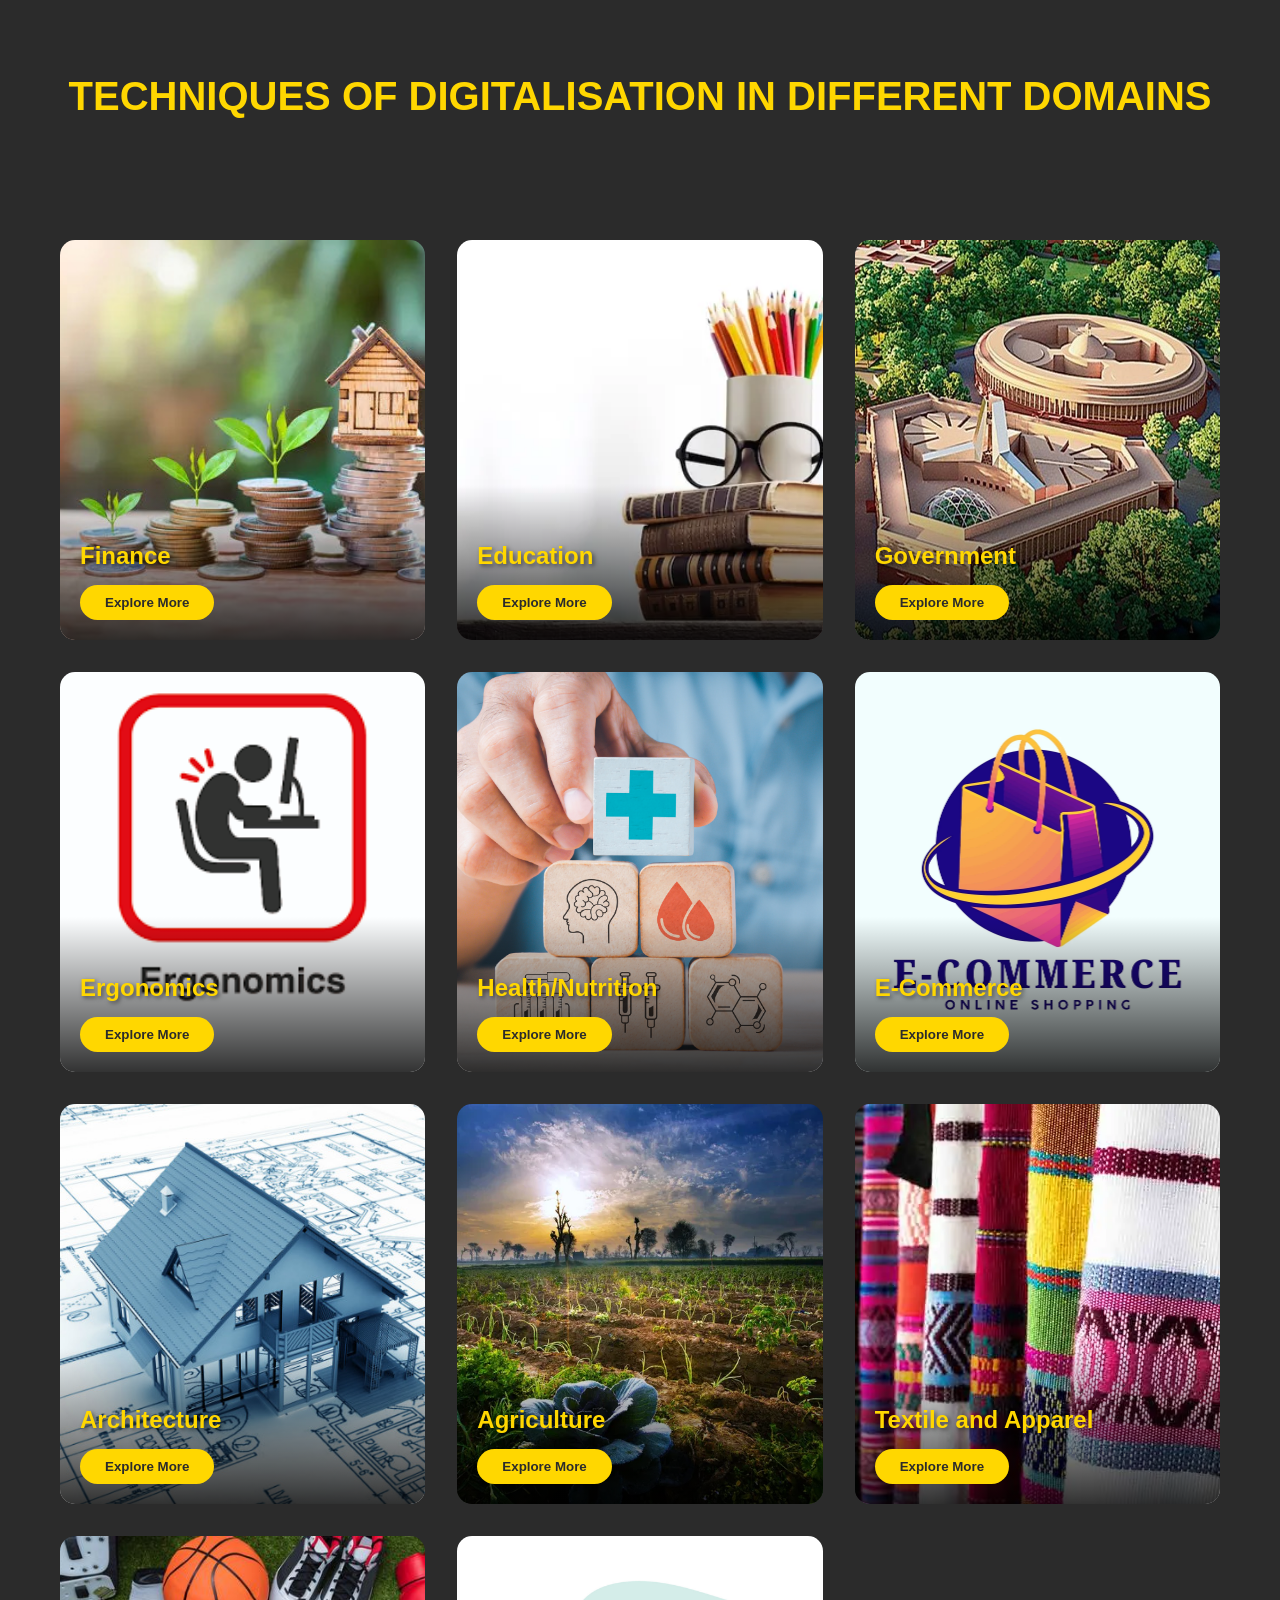
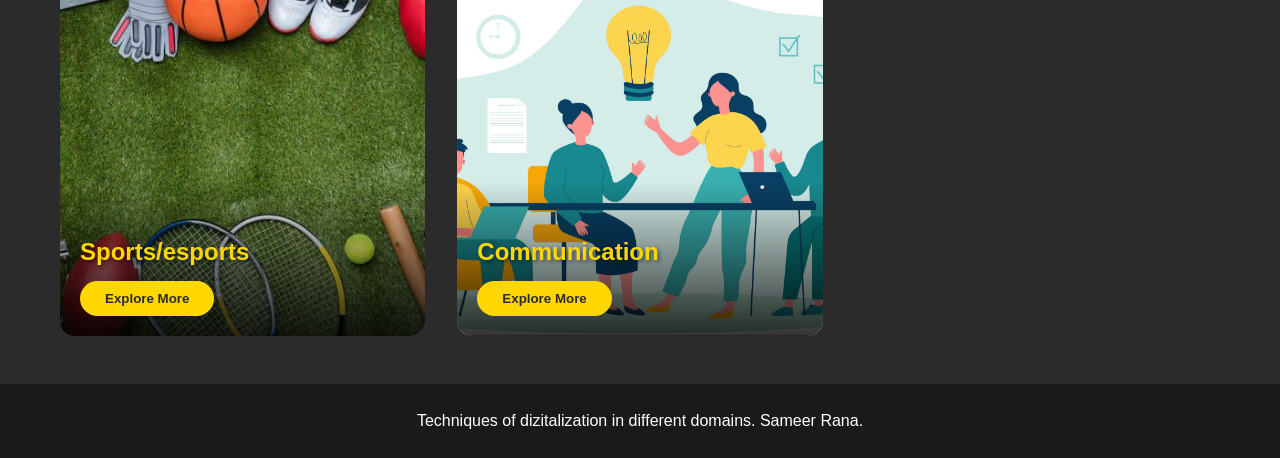
<file: index.html>
<!DOCTYPE html>
<html lang="en">
<head>
    <meta charset="UTF-8">
    <meta name="viewport" content="width=device-width, initial-scale=1.0">
    <title>Digitalization Techniques</title>
    <style>
        :root {
            --charcoal: #2B2B2B;
            --yellow: #FFD700;
            --dark-yellow: #CCB000;
        }

        * {
            margin: 0;
            padding: 0;
            box-sizing: border-box;
            font-family: 'Arial', sans-serif;
        }

        body {
            background-color: var(--charcoal);
            color: white;
            line-height: 1.6;
        }

        .header {
            text-align: center;
            padding: 4rem 2rem;
            background: linear-gradient(rgba(43, 43, 43, 0.9), rgba(43, 43, 43, 0.9));
        }

        .header h1 {
            font-size: 2.5rem;
            color: var(--yellow);
            margin-bottom: 1rem;
            text-transform: uppercase;
        }

        .content {
            max-width: 1200px;
            margin: 0 auto;
            padding: 0 20px 3rem;
        }

        h2 {
            color: var(--yellow);
            font-size: 2rem;
            margin: 2rem 0;
        }

        ul {
            margin: 1rem 0 2rem 2rem;
        }

        li {
            margin-bottom: 0.8rem;
        }

        .back-btn {
            background: var(--yellow);
            color: var(--charcoal);
            padding: 12px 30px;
            border: none;
            border-radius: 25px;
            font-weight: bold;
            cursor: pointer;
            transition: 0.3s;
            display: inline-block;
            text-decoration: none;
        }

        .back-btn:hover {
            background: var(--dark-yellow);
            transform: translateY(-2px);
        }

        footer {
            background: #1A1A1A;
            text-align: center;
            padding: 1.5rem;
            margin-top: 3rem;
        }

        .card-container {
            max-width: 1200px;
            margin: 2rem auto;
            padding: 0 20px;
            display: grid;
            grid-template-columns: repeat(auto-fit, minmax(300px, 1fr));
            gap: 2rem;
        }

        .card {
            position: relative;
            height: 400px;
            border-radius: 15px;
            overflow: hidden;
            transition: transform 0.3s ease;
        }

        .card:hover {
            transform: scale(1.03);
        }

        .card-image {
            width: 100%;
            height: 100%;
            background-size: cover;
            background-position: center;
            position: relative;
        }

        .card-content {
            position: absolute;
            bottom: 0;
            left: 0;
            right: 0;
            padding: 20px;
            background: linear-gradient(transparent, rgba(0, 0, 0, 0.8));
        }

        .card-title {
            color: var(--yellow);
            font-size: 1.5rem;
            margin-bottom: 10px;
            text-shadow: 2px 2px 4px rgba(0, 0, 0, 0.5);
        }

        .card-btn {
            background-color: var(--yellow);
            color: var(--charcoal);
            padding: 10px 25px;
            border: none;
            border-radius: 25px;
            font-weight: bold;
            cursor: pointer;
            transition: background-color 0.3s ease;
        }

        .card-btn:hover {
            background-color: var(--dark-yellow);
        }

        @media (max-width: 768px) {
            .header h1 {
                font-size: 2rem;
            }
            
            h2 {
                font-size: 1.5rem;
            }

            .card-container {
                grid-template-columns: 1fr;
            }
        }

        @media (max-width: 480px) {
            .header h1 {
                font-size: 1.5rem;
            }

            h2 {
                font-size: 1.2rem;
            }

            .card {
                height: 300px;
            }

            .card-title {
                font-size: 1.2rem;
            }
        }
    </style>
</head>
<body>
    <header class="header">
        <h1>Techniques of digitalisation in different domains</h1>
    </header>

    <div class="card-container">
        <!-- Finance Card -->
        <a href="finance.html" class="card">
            <div class="card-image" style="background-image: url('finance.jpg')">
                <div class="card-content">
                    <h2 class="card-title">Finance</h2>
                    <button class="card-btn">Explore More</button>
                </div>
            </div>
        </a>

        <!-- Education Card -->
        <a href="education.html" class="card">
            <div class="card-image" style="background-image: url('education.jpg')">
                <div class="card-content">
                    <h2 class="card-title">Education</h2>
                    <button class="card-btn">Explore More</button>
                </div>
            </div>
        </a>

        <!-- Government Card -->
        <a href="government.html" class="card">
            <div class="card-image" style="background-image: url('government.jpg')">
                <div class="card-content">
                    <h2 class="card-title">Government</h2>
                    <button class="card-btn">Explore More</button>
                </div>
            </div>
        </a>

        <!-- Economics Card -->
        <a href="ergonomics.html" class="card">
            <div class="card-image" style="background-image: url('ergonomics.png')">
                <div class="card-content">
                    <h2 class="card-title">Ergonomics</h2>
                    <button class="card-btn">Explore More</button>
                </div>
            </div>
        </a>

        <!-- Health/Nutrition Card -->
        <a href="health.html" class="card">
            <div class="card-image" style="background-image: url('health.jpg')">
                <div class="card-content">
                    <h2 class="card-title">Health/Nutrition</h2>
                    <button class="card-btn">Explore More</button>
                </div>
            </div>
        </a>

        <!-- Commerce Card -->
        <a href="ecommerce.html" class="card">
            <div class="card-image" style="background-image: url('ecommerce.jpg')">
                <div class="card-content">
                    <h2 class="card-title">E-Commerce</h2>
                    <button class="card-btn">Explore More</button>
                </div>
            </div>
        </a>

        <!-- Architecture Card -->
        <a href="architecture.html" class="card">
            <div class="card-image" style="background-image: url('architecture.jpg')">
                <div class="card-content">
                    <h2 class="card-title">Architecture</h2>
                    <button class="card-btn">Explore More</button>
                </div>
            </div>
        </a>

        <!-- Agriculture Card -->
        <a href="agriculture.html" class="card">
            <div class="card-image" style="background-image: url('agriculture.jpg')">
                <div class="card-content">
                    <h2 class="card-title">Agriculture</h2>
                    <button class="card-btn">Explore More</button>
                </div>
            </div>
        </a>

        <!-- Textile Card -->
        <a href="textile.html" class="card">
            <div class="card-image" style="background-image: url('textile.jpg')">
                <div class="card-content">
                    <h2 class="card-title">Textile and Apparel</h2>
                    <button class="card-btn">Explore More</button>
                </div>
            </div>
        </a>

        <!-- Sports Card -->
        <a href="sports.html" class="card">
            <div class="card-image" style="background-image: url('sports.jpg')">
                <div class="card-content">
                    <h2 class="card-title">Sports/esports</h2>
                    <button class="card-btn">Explore More</button>
                </div>
            </div>
        </a>

        <!-- Communication Card -->
        <a href="communication.html" class="card">
            <div class="card-image" style="background-image: url('communication.jpg')">
                <div class="card-content">
                    <h2 class="card-title">Communication</h2>
                    <button class="card-btn">Explore More</button>
                </div>
            </div>
        </a>
    </div>

    <footer>
        <p>Techniques of dizitalization in different domains. Sameer Rana.</p>
    </footer>
</body>
</html>
</file>
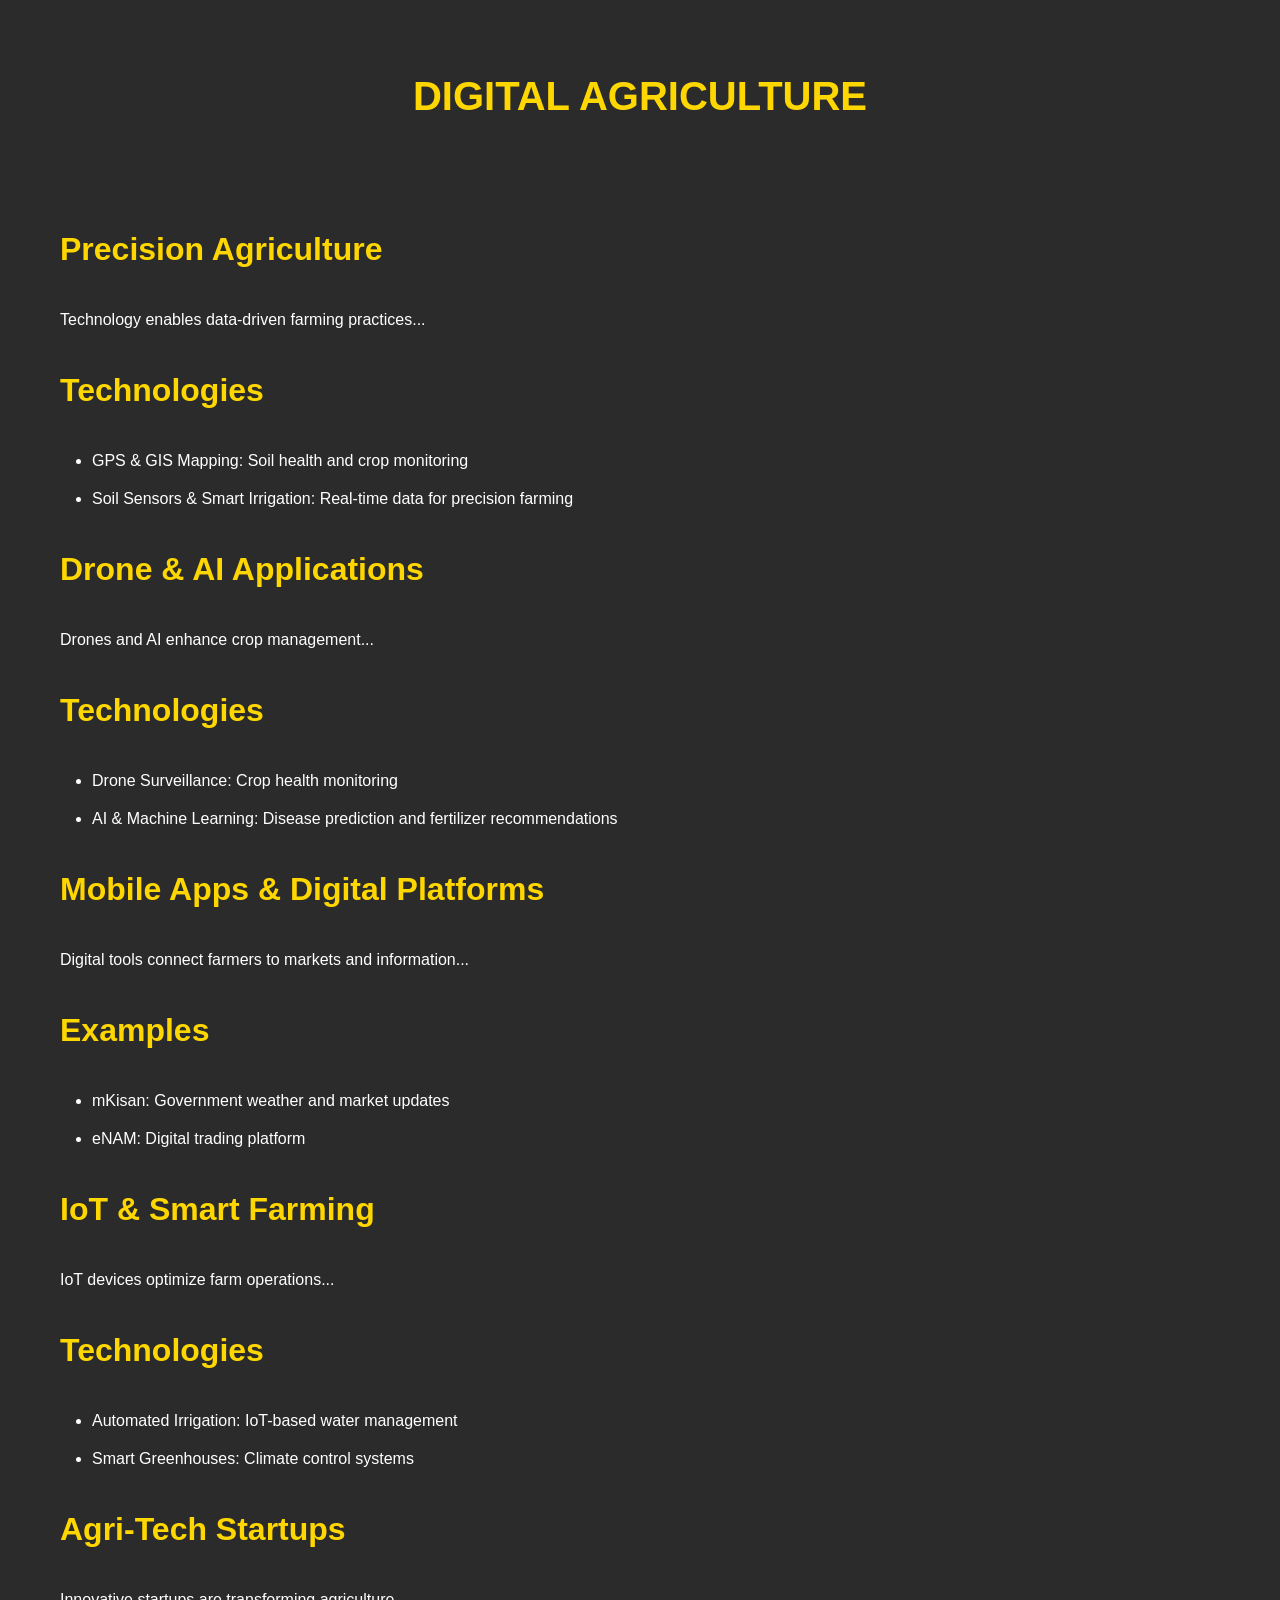
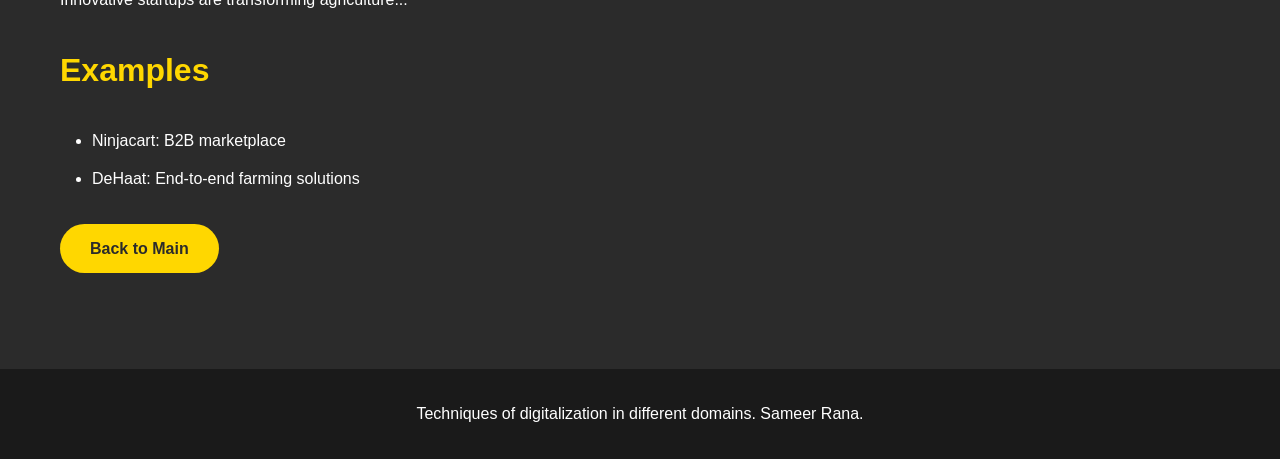
<file: agriculture.html>
<!DOCTYPE html>
<html lang="en">
<head>
    <meta charset="UTF-8">
    <meta name="viewport" content="width=device-width, initial-scale=1.0">
    <title>Agriculture - Digitalization Techniques</title>
    <style>
        /* Same CSS as finance.html */
        :root { --charcoal: #2B2B2B; --yellow: #FFD700; --dark-yellow: #CCB000; }
        * { margin: 0; padding: 0; box-sizing: border-box; font-family: 'Arial', sans-serif; }
        body { background-color: var(--charcoal); color: white; line-height: 1.6; }
        .header { text-align: center; padding: 4rem 2rem; background: linear-gradient(rgba(43,43,43,0.9),rgba(43,43,43,0.9)); margin-bottom: 2rem; }
        .header h1 { font-size: 2.5rem; color: var(--yellow); text-transform: uppercase; }
        .content { max-width: 1200px; margin: 0 auto; padding: 0 20px 3rem; }
        h2 { color: var(--yellow); font-size: 2rem; margin: 2rem 0; }
        ul { margin: 1rem 0 2rem 2rem; }
        li { margin-bottom: 0.8rem; }
        .back-btn { background: var(--yellow); color: var(--charcoal); padding: 12px 30px; border: none; border-radius: 25px; font-weight: bold; cursor: pointer; transition: 0.3s; display: inline-block; text-decoration: none; }
        .back-btn:hover { background: var(--dark-yellow); transform: translateY(-2px); }
        footer { background: #1A1A1A; text-align: center; padding: 2rem; position: relative; margin-top: 3rem; }
        @media (max-width: 768px) { .header h1 { font-size: 2rem; } h2 { font-size: 1.5rem; } }
    </style>
</head>
<body>
    <header class="header">
        <h1>Digital Agriculture</h1>
    </header>

    <div class="content">
        <h2>Precision Agriculture</h2>
        <p>Technology enables data-driven farming practices...</p>
        
        <h2>Technologies</h2>
        <ul>
            <li>GPS & GIS Mapping: Soil health and crop monitoring</li>
            <li>Soil Sensors & Smart Irrigation: Real-time data for precision farming</li>
        </ul>

        <h2>Drone & AI Applications</h2>
        <p>Drones and AI enhance crop management...</p>
        
        <h2>Technologies</h2>
        <ul>
            <li>Drone Surveillance: Crop health monitoring</li>
            <li>AI & Machine Learning: Disease prediction and fertilizer recommendations</li>
        </ul>

        <h2>Mobile Apps & Digital Platforms</h2>
        <p>Digital tools connect farmers to markets and information...</p>
        
        <h2>Examples</h2>
        <ul>
            <li>mKisan: Government weather and market updates</li>
            <li>eNAM: Digital trading platform</li>
        </ul>

        <h2>IoT & Smart Farming</h2>
        <p>IoT devices optimize farm operations...</p>
        
        <h2>Technologies</h2>
        <ul>
            <li>Automated Irrigation: IoT-based water management</li>
            <li>Smart Greenhouses: Climate control systems</li>
        </ul>

        <h2>Agri-Tech Startups</h2>
        <p>Innovative startups are transforming agriculture...</p>
        
        <h2>Examples</h2>
        <ul>
            <li>Ninjacart: B2B marketplace</li>
            <li>DeHaat: End-to-end farming solutions</li>
        </ul>

        <a href="index.html" class="back-btn">Back to Main</a>
    </div>

    <footer>
        <p>Techniques of digitalization in different domains. Sameer Rana.</p>
    </footer>
</body>
</html>
</file>
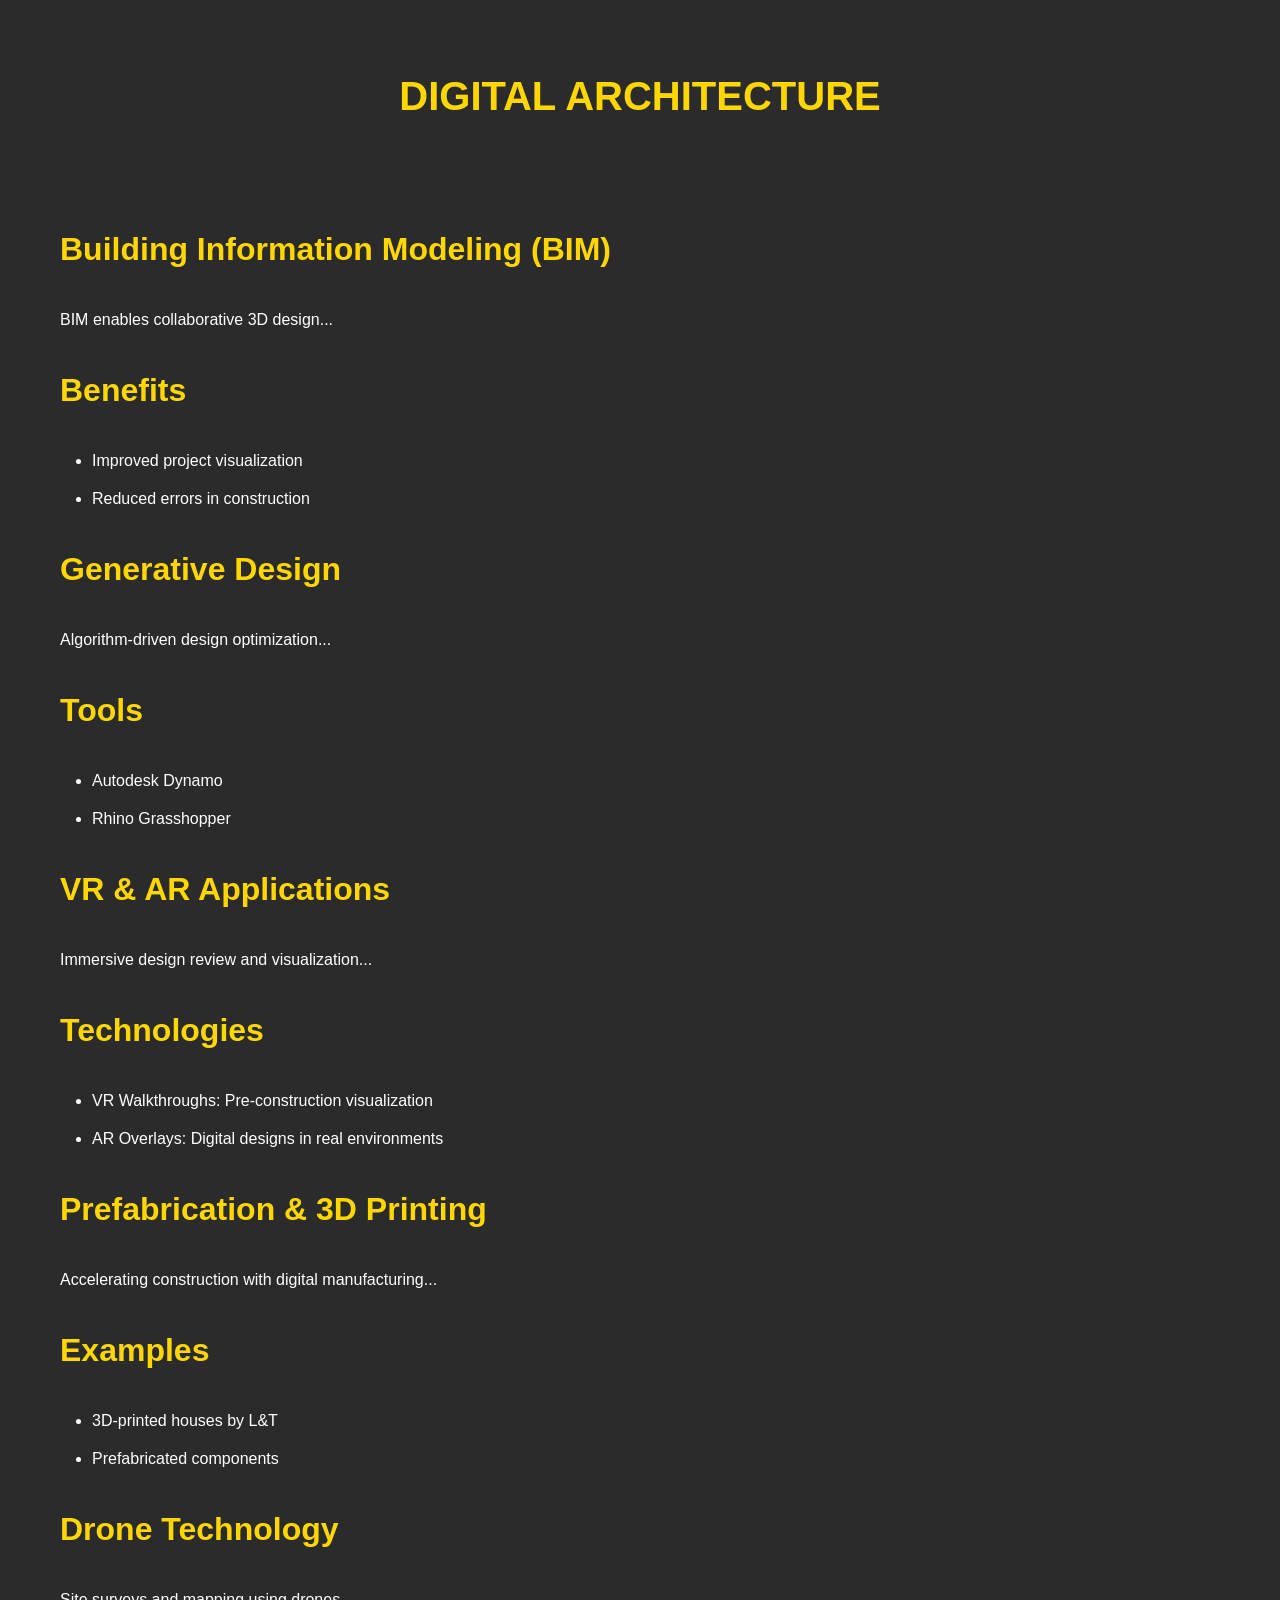
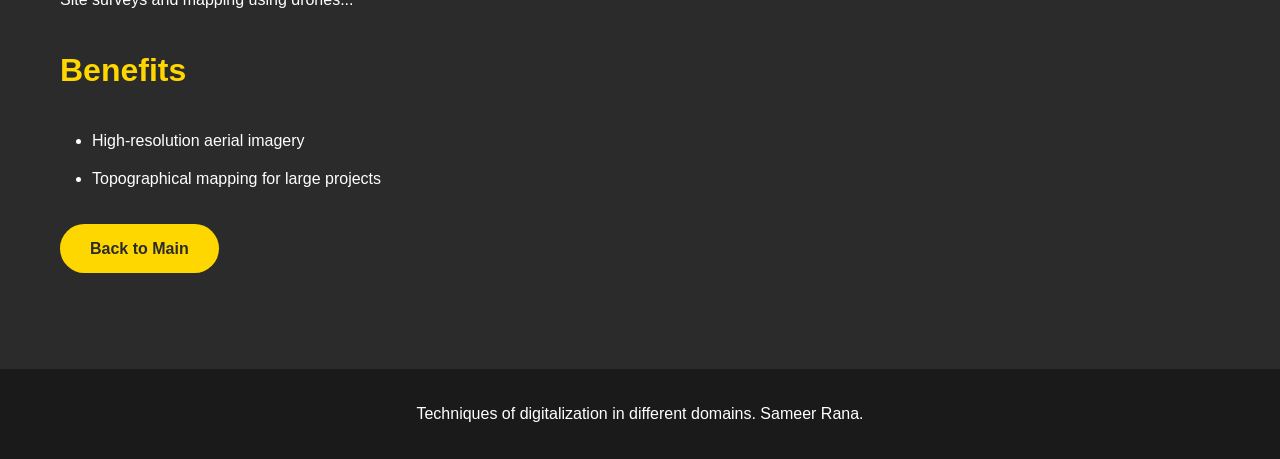
<file: architecture.html>
<!DOCTYPE html>
<html lang="en">
<head>
    <meta charset="UTF-8">
    <meta name="viewport" content="width=device-width, initial-scale=1.0">
    <title>Architecture - Digitalization Techniques</title>
    <style>
        /* Same CSS as finance.html */
        :root { --charcoal: #2B2B2B; --yellow: #FFD700; --dark-yellow: #CCB000; }
        * { margin: 0; padding: 0; box-sizing: border-box; font-family: 'Arial', sans-serif; }
        body { background-color: var(--charcoal); color: white; line-height: 1.6; }
        .header { text-align: center; padding: 4rem 2rem; background: linear-gradient(rgba(43,43,43,0.9),rgba(43,43,43,0.9)); margin-bottom: 2rem; }
        .header h1 { font-size: 2.5rem; color: var(--yellow); text-transform: uppercase; }
        .content { max-width: 1200px; margin: 0 auto; padding: 0 20px 3rem; }
        h2 { color: var(--yellow); font-size: 2rem; margin: 2rem 0; }
        ul { margin: 1rem 0 2rem 2rem; }
        li { margin-bottom: 0.8rem; }
        .back-btn { background: var(--yellow); color: var(--charcoal); padding: 12px 30px; border: none; border-radius: 25px; font-weight: bold; cursor: pointer; transition: 0.3s; display: inline-block; text-decoration: none; }
        .back-btn:hover { background: var(--dark-yellow); transform: translateY(-2px); }
        footer { background: #1A1A1A; text-align: center; padding: 2rem; position: relative; margin-top: 3rem; }
        @media (max-width: 768px) { .header h1 { font-size: 2rem; } h2 { font-size: 1.5rem; } }
    </style>
</head>
<body>
    <header class="header">
        <h1>Digital Architecture</h1>
    </header>

    <div class="content">
        <h2>Building Information Modeling (BIM)</h2>
        <p>BIM enables collaborative 3D design...</p>
        
        <h2>Benefits</h2>
        <ul>
            <li>Improved project visualization</li>
            <li>Reduced errors in construction</li>
        </ul>

        <h2>Generative Design</h2>
        <p>Algorithm-driven design optimization...</p>
        
        <h2>Tools</h2>
        <ul>
            <li>Autodesk Dynamo</li>
            <li>Rhino Grasshopper</li>
        </ul>

        <h2>VR & AR Applications</h2>
        <p>Immersive design review and visualization...</p>
        
        <h2>Technologies</h2>
        <ul>
            <li>VR Walkthroughs: Pre-construction visualization</li>
            <li>AR Overlays: Digital designs in real environments</li>
        </ul>

        <h2>Prefabrication & 3D Printing</h2>
        <p>Accelerating construction with digital manufacturing...</p>
        
        <h2>Examples</h2>
        <ul>
            <li>3D-printed houses by L&T</li>
            <li>Prefabricated components</li>
        </ul>

        <h2>Drone Technology</h2>
        <p>Site surveys and mapping using drones...</p>
        
        <h2>Benefits</h2>
        <ul>
            <li>High-resolution aerial imagery</li>
            <li>Topographical mapping for large projects</li>
        </ul>

        <a href="index.html" class="back-btn">Back to Main</a>
    </div>

    <footer>
        <p>Techniques of digitalization in different domains. Sameer Rana.</p>
    </footer>
</body>
</html>
</file>
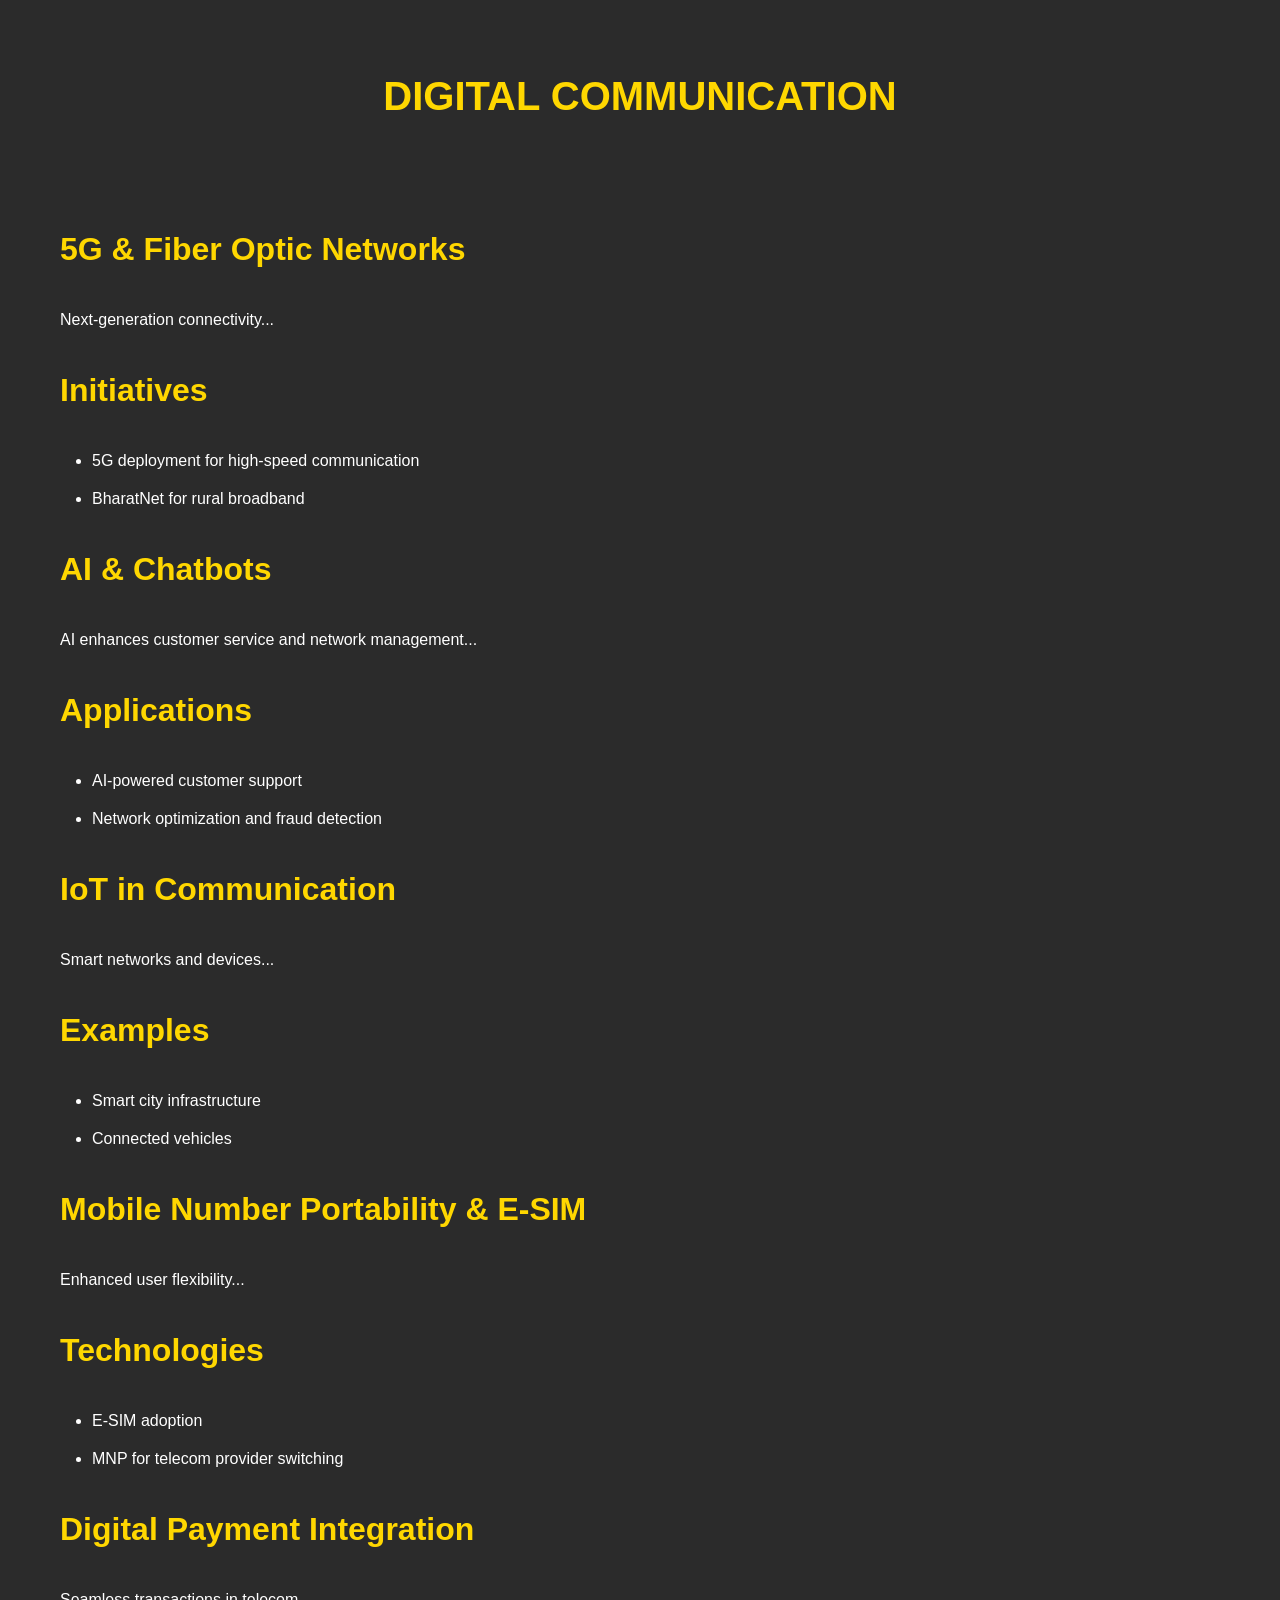
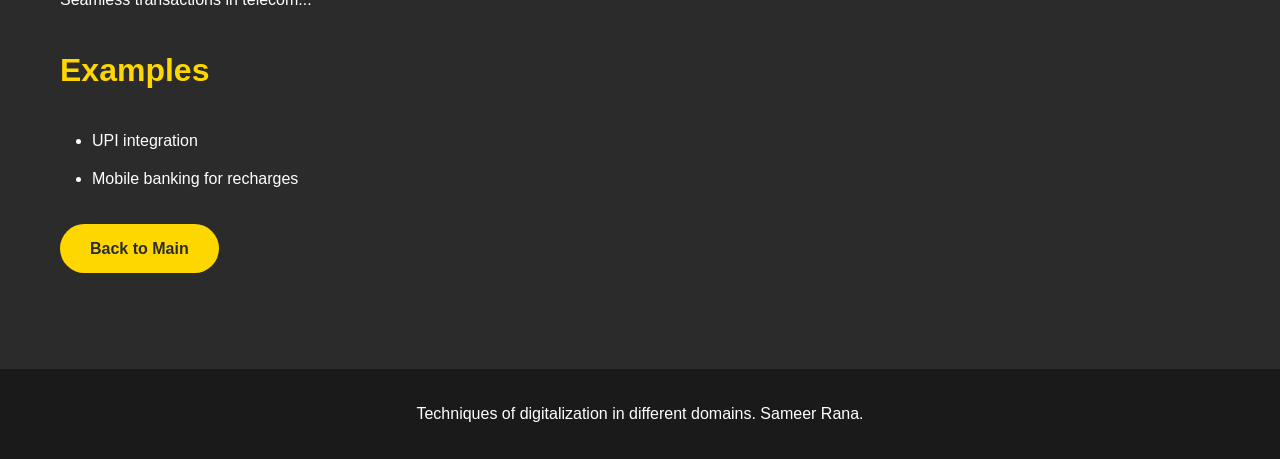
<file: communication.html>
<!DOCTYPE html>
<html lang="en">
<head>
    <meta charset="UTF-8">
    <meta name="viewport" content="width=device-width, initial-scale=1.0">
    <title>Communication - Digitalization Techniques</title>
    <style>
        /* Same CSS as finance.html */
        :root { --charcoal: #2B2B2B; --yellow: #FFD700; --dark-yellow: #CCB000; }
        * { margin: 0; padding: 0; box-sizing: border-box; font-family: 'Arial', sans-serif; }
        body { background-color: var(--charcoal); color: white; line-height: 1.6; }
        .header { text-align: center; padding: 4rem 2rem; background: linear-gradient(rgba(43,43,43,0.9),rgba(43,43,43,0.9)); margin-bottom: 2rem; }
        .header h1 { font-size: 2.5rem; color: var(--yellow); text-transform: uppercase; }
        .content { max-width: 1200px; margin: 0 auto; padding: 0 20px 3rem; }
        h2 { color: var(--yellow); font-size: 2rem; margin: 2rem 0; }
        ul { margin: 1rem 0 2rem 2rem; }
        li { margin-bottom: 0.8rem; }
        .back-btn { background: var(--yellow); color: var(--charcoal); padding: 12px 30px; border: none; border-radius: 25px; font-weight: bold; cursor: pointer; transition: 0.3s; display: inline-block; text-decoration: none; }
        .back-btn:hover { background: var(--dark-yellow); transform: translateY(-2px); }
        footer { background: #1A1A1A; text-align: center; padding: 2rem; position: relative; margin-top: 3rem; }
        @media (max-width: 768px) { .header h1 { font-size: 2rem; } h2 { font-size: 1.5rem; } }
    </style>
</head>
<body>
    <header class="header">
        <h1>Digital Communication</h1>
    </header>

    <div class="content">
        <h2>5G & Fiber Optic Networks</h2>
        <p>Next-generation connectivity...</p>
        
        <h2>Initiatives</h2>
        <ul>
            <li>5G deployment for high-speed communication</li>
            <li>BharatNet for rural broadband</li>
        </ul>

        <h2>AI & Chatbots</h2>
        <p>AI enhances customer service and network management...</p>
        
        <h2>Applications</h2>
        <ul>
            <li>AI-powered customer support</li>
            <li>Network optimization and fraud detection</li>
        </ul>

        <h2>IoT in Communication</h2>
        <p>Smart networks and devices...</p>
        
        <h2>Examples</h2>
        <ul>
            <li>Smart city infrastructure</li>
            <li>Connected vehicles</li>
        </ul>

        <h2>Mobile Number Portability & E-SIM</h2>
        <p>Enhanced user flexibility...</p>
        
        <h2>Technologies</h2>
        <ul>
            <li>E-SIM adoption</li>
            <li>MNP for telecom provider switching</li>
        </ul>

        <h2>Digital Payment Integration</h2>
        <p>Seamless transactions in telecom...</p>
        
        <h2>Examples</h2>
        <ul>
            <li>UPI integration</li>
            <li>Mobile banking for recharges</li>
        </ul>

        <a href="index.html" class="back-btn">Back to Main</a>
    </div>

    <footer>
        <p>Techniques of digitalization in different domains. Sameer Rana.</p>
    </footer>
</body>
</html>
</file>
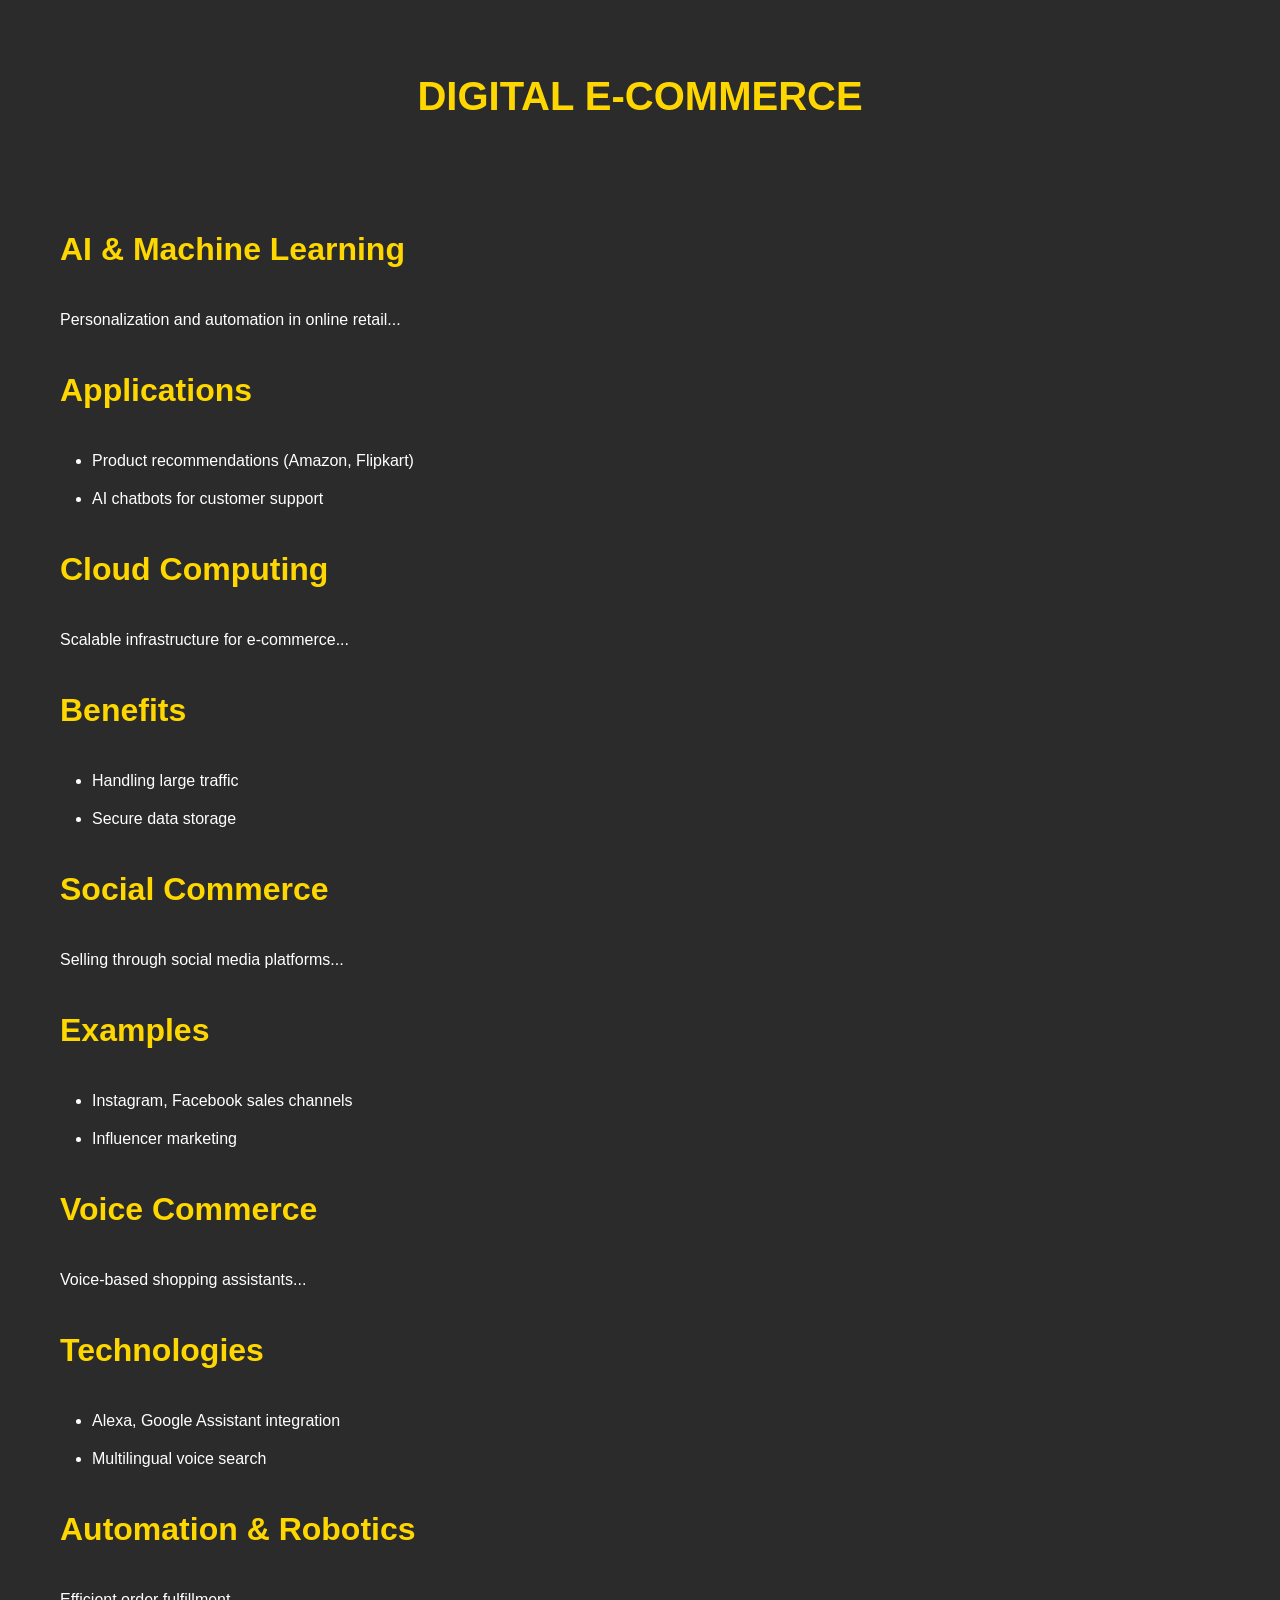
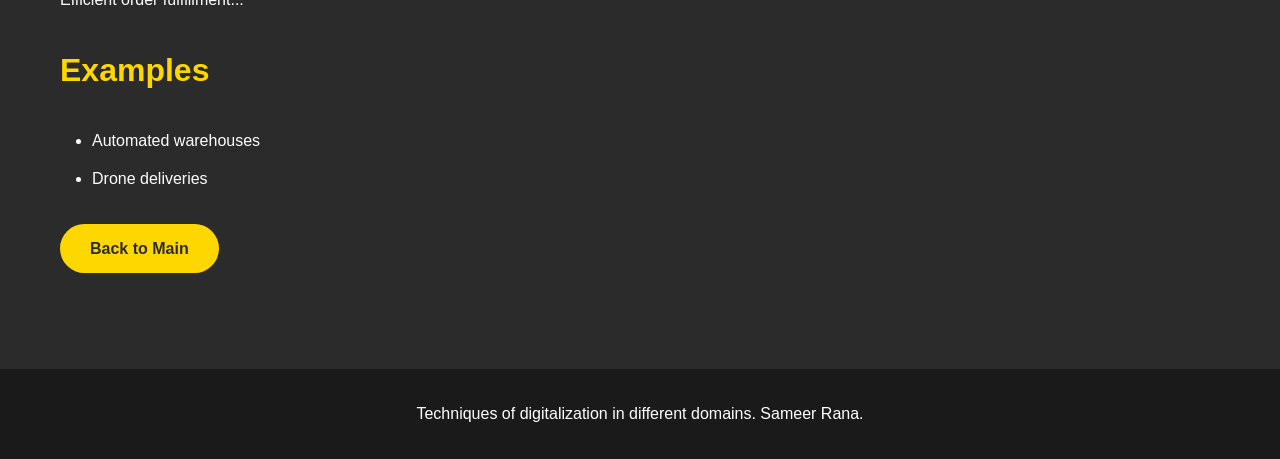
<file: ecommerce.html>
<!DOCTYPE html>
<html lang="en">
<head>
    <meta charset="UTF-8">
    <meta name="viewport" content="width=device-width, initial-scale=1.0">
    <title>E-commerce - Digitalization Techniques</title>
    <style>
        /* Same CSS as other pages */
        :root { --charcoal: #2B2B2B; --yellow: #FFD700; --dark-yellow: #CCB000; }
        * { margin: 0; padding: 0; box-sizing: border-box; font-family: 'Arial', sans-serif; }
        body { background-color: var(--charcoal); color: white; line-height: 1.6; }
        .header { text-align: center; padding: 4rem 2rem; background: linear-gradient(rgba(43,43,43,0.9),rgba(43,43,43,0.9)); margin-bottom: 2rem; }
        .header h1 { font-size: 2.5rem; color: var(--yellow); text-transform: uppercase; }
        .content { max-width: 1200px; margin: 0 auto; padding: 0 20px 3rem; }
        h2 { color: var(--yellow); font-size: 2rem; margin: 2rem 0; }
        ul { margin: 1rem 0 2rem 2rem; }
        li { margin-bottom: 0.8rem; }
        .back-btn { background: var(--yellow); color: var(--charcoal); padding: 12px 30px; border: none; border-radius: 25px; font-weight: bold; cursor: pointer; transition: 0.3s; display: inline-block; text-decoration: none; }
        .back-btn:hover { background: var(--dark-yellow); transform: translateY(-2px); }
        footer { background: #1A1A1A; text-align: center; padding: 2rem; position: relative; margin-top: 3rem; }
        @media (max-width: 768px) { .header h1 { font-size: 2rem; } h2 { font-size: 1.5rem; } }
    </style>
</head>
<body>
    <header class="header">
        <h1>Digital E-commerce</h1>
    </header>

    <div class="content">
        <h2>AI & Machine Learning</h2>
        <p>Personalization and automation in online retail...</p>
        
        <h2>Applications</h2>
        <ul>
            <li>Product recommendations (Amazon, Flipkart)</li>
            <li>AI chatbots for customer support</li>
        </ul>

        <h2>Cloud Computing</h2>
        <p>Scalable infrastructure for e-commerce...</p>
        
        <h2>Benefits</h2>
        <ul>
            <li>Handling large traffic</li>
            <li>Secure data storage</li>
        </ul>

        <h2>Social Commerce</h2>
        <p>Selling through social media platforms...</p>
        
        <h2>Examples</h2>
        <ul>
            <li>Instagram, Facebook sales channels</li>
            <li>Influencer marketing</li>
        </ul>

        <h2>Voice Commerce</h2>
        <p>Voice-based shopping assistants...</p>
        
        <h2>Technologies</h2>
        <ul>
            <li>Alexa, Google Assistant integration</li>
            <li>Multilingual voice search</li>
        </ul>

        <h2>Automation & Robotics</h2>
        <p>Efficient order fulfillment...</p>
        
        <h2>Examples</h2>
        <ul>
            <li>Automated warehouses</li>
            <li>Drone deliveries</li>
        </ul>

        <a href="index.html" class="back-btn">Back to Main</a>
    </div>

    <footer>
        <p>Techniques of digitalization in different domains. Sameer Rana.</p>
    </footer>
</body>
</html>
</file>
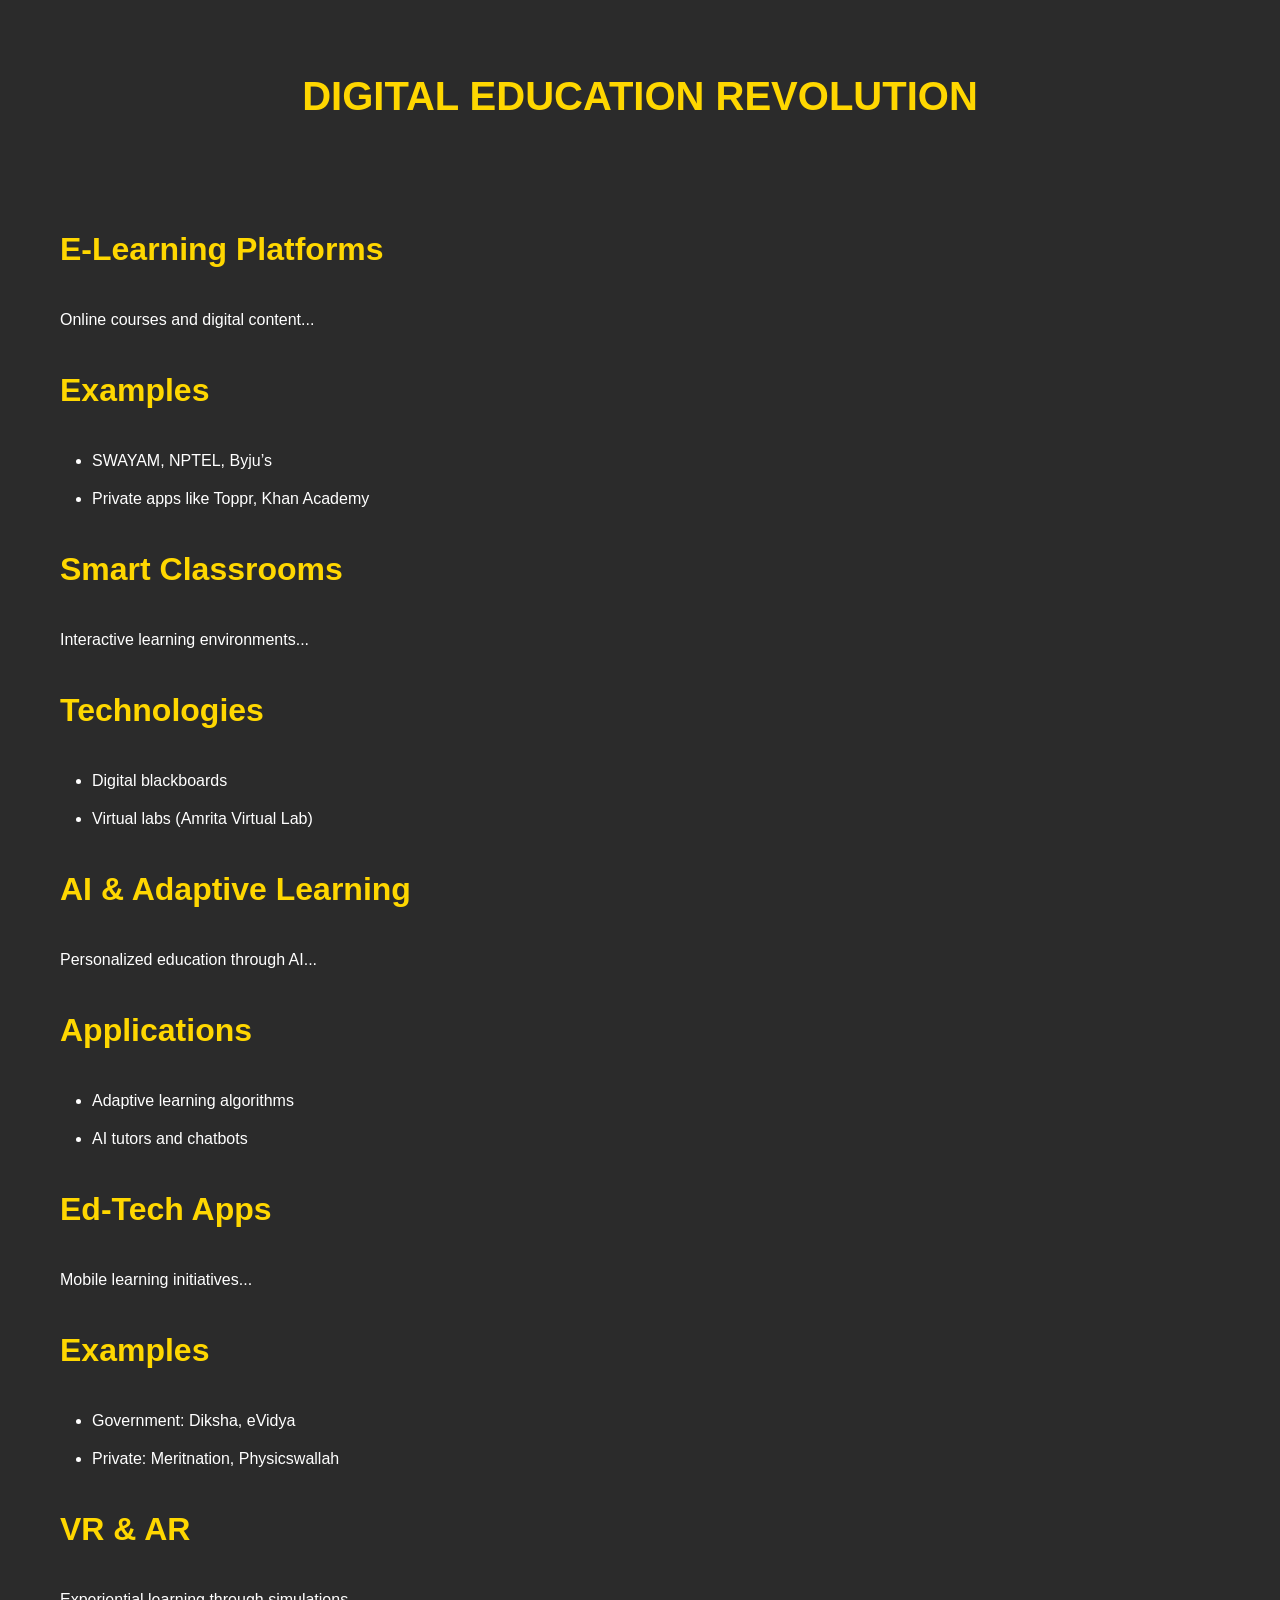
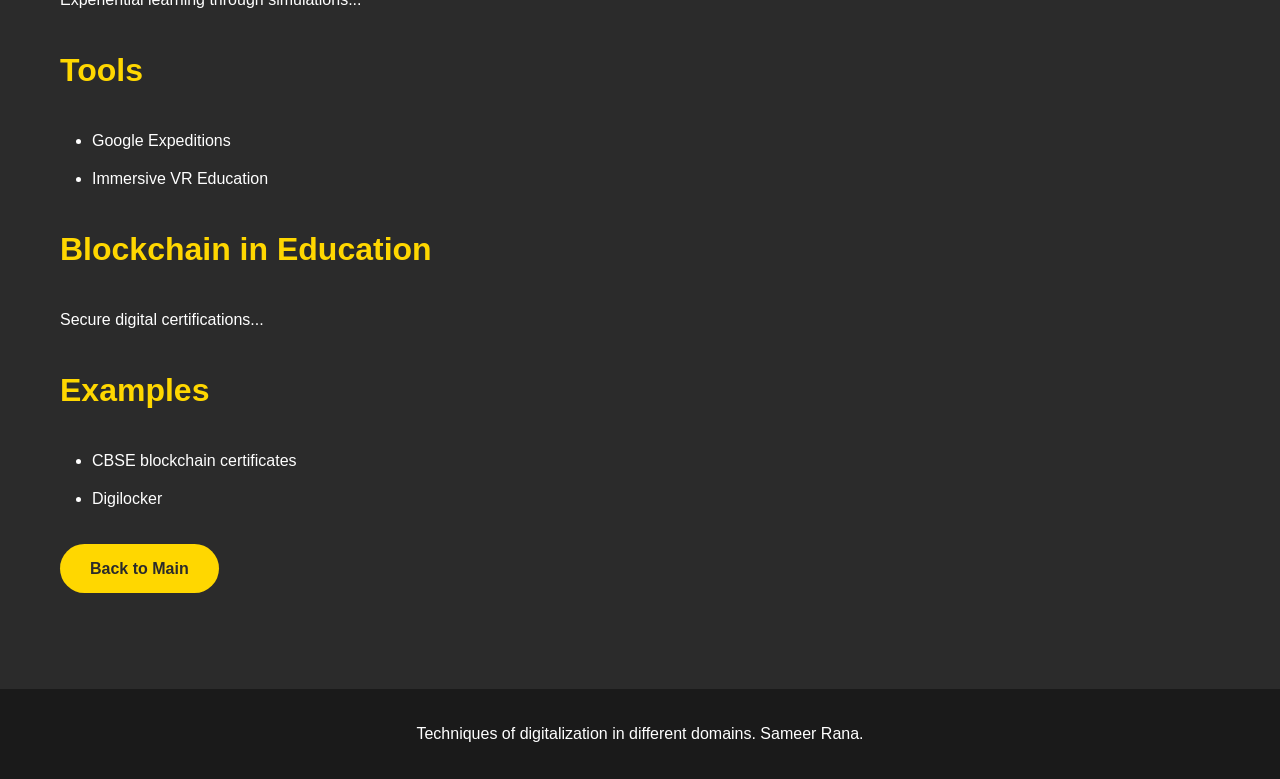
<file: education.html>
<!DOCTYPE html>
<html lang="en">
<head>
    <meta charset="UTF-8">
    <meta name="viewport" content="width=device-width, initial-scale=1.0">
    <title>Education - Digitalization Techniques</title>
    <style>
        /* Same CSS as finance.html */
        :root { --charcoal: #2B2B2B; --yellow: #FFD700; --dark-yellow: #CCB000; }
        * { margin: 0; padding: 0; box-sizing: border-box; font-family: 'Arial', sans-serif; }
        body { background-color: var(--charcoal); color: white; line-height: 1.6; }
        .header { text-align: center; padding: 4rem 2rem; background: linear-gradient(rgba(43,43,43,0.9),rgba(43,43,43,0.9)); margin-bottom: 2rem; }
        .header h1 { font-size: 2.5rem; color: var(--yellow); text-transform: uppercase; }
        .content { max-width: 1200px; margin: 0 auto; padding: 0 20px 3rem; }
        h2 { color: var(--yellow); font-size: 2rem; margin: 2rem 0; }
        ul { margin: 1rem 0 2rem 2rem; }
        li { margin-bottom: 0.8rem; }
        .back-btn { background: var(--yellow); color: var(--charcoal); padding: 12px 30px; border: none; border-radius: 25px; font-weight: bold; cursor: pointer; transition: 0.3s; display: inline-block; text-decoration: none; }
        .back-btn:hover { background: var(--dark-yellow); transform: translateY(-2px); }
        footer { background: #1A1A1A; text-align: center; padding: 2rem; position: relative; margin-top: 3rem; }
        @media (max-width: 768px) { .header h1 { font-size: 2rem; } h2 { font-size: 1.5rem; } }
    </style>
</head>
<body>
    <header class="header">
        <h1>Digital Education Revolution</h1>
    </header>

    <div class="content">
        <h2>E-Learning Platforms</h2>
        <p>Online courses and digital content...</p>
        
        <h2>Examples</h2>
        <ul>
            <li>SWAYAM, NPTEL, Byju’s</li>
            <li>Private apps like Toppr, Khan Academy</li>
        </ul>

        <h2>Smart Classrooms</h2>
        <p>Interactive learning environments...</p>
        
        <h2>Technologies</h2>
        <ul>
            <li>Digital blackboards</li>
            <li>Virtual labs (Amrita Virtual Lab)</li>
        </ul>

        <h2>AI & Adaptive Learning</h2>
        <p>Personalized education through AI...</p>
        
        <h2>Applications</h2>
        <ul>
            <li>Adaptive learning algorithms</li>
            <li>AI tutors and chatbots</li>
        </ul>

        <h2>Ed-Tech Apps</h2>
        <p>Mobile learning initiatives...</p>
        
        <h2>Examples</h2>
        <ul>
            <li>Government: Diksha, eVidya</li>
            <li>Private: Meritnation, Physicswallah</li>
        </ul>

        <h2>VR & AR</h2>
        <p>Experiential learning through simulations...</p>
        
        <h2>Tools</h2>
        <ul>
            <li>Google Expeditions</li>
            <li>Immersive VR Education</li>
        </ul>

        <h2>Blockchain in Education</h2>
        <p>Secure digital certifications...</p>
        
        <h2>Examples</h2>
        <ul>
            <li>CBSE blockchain certificates</li>
            <li>Digilocker</li>
        </ul>

        <a href="index.html" class="back-btn">Back to Main</a>
    </div>

    <footer>
        <p>Techniques of digitalization in different domains. Sameer Rana.</p>
    </footer>
</body>
</html>
</file>
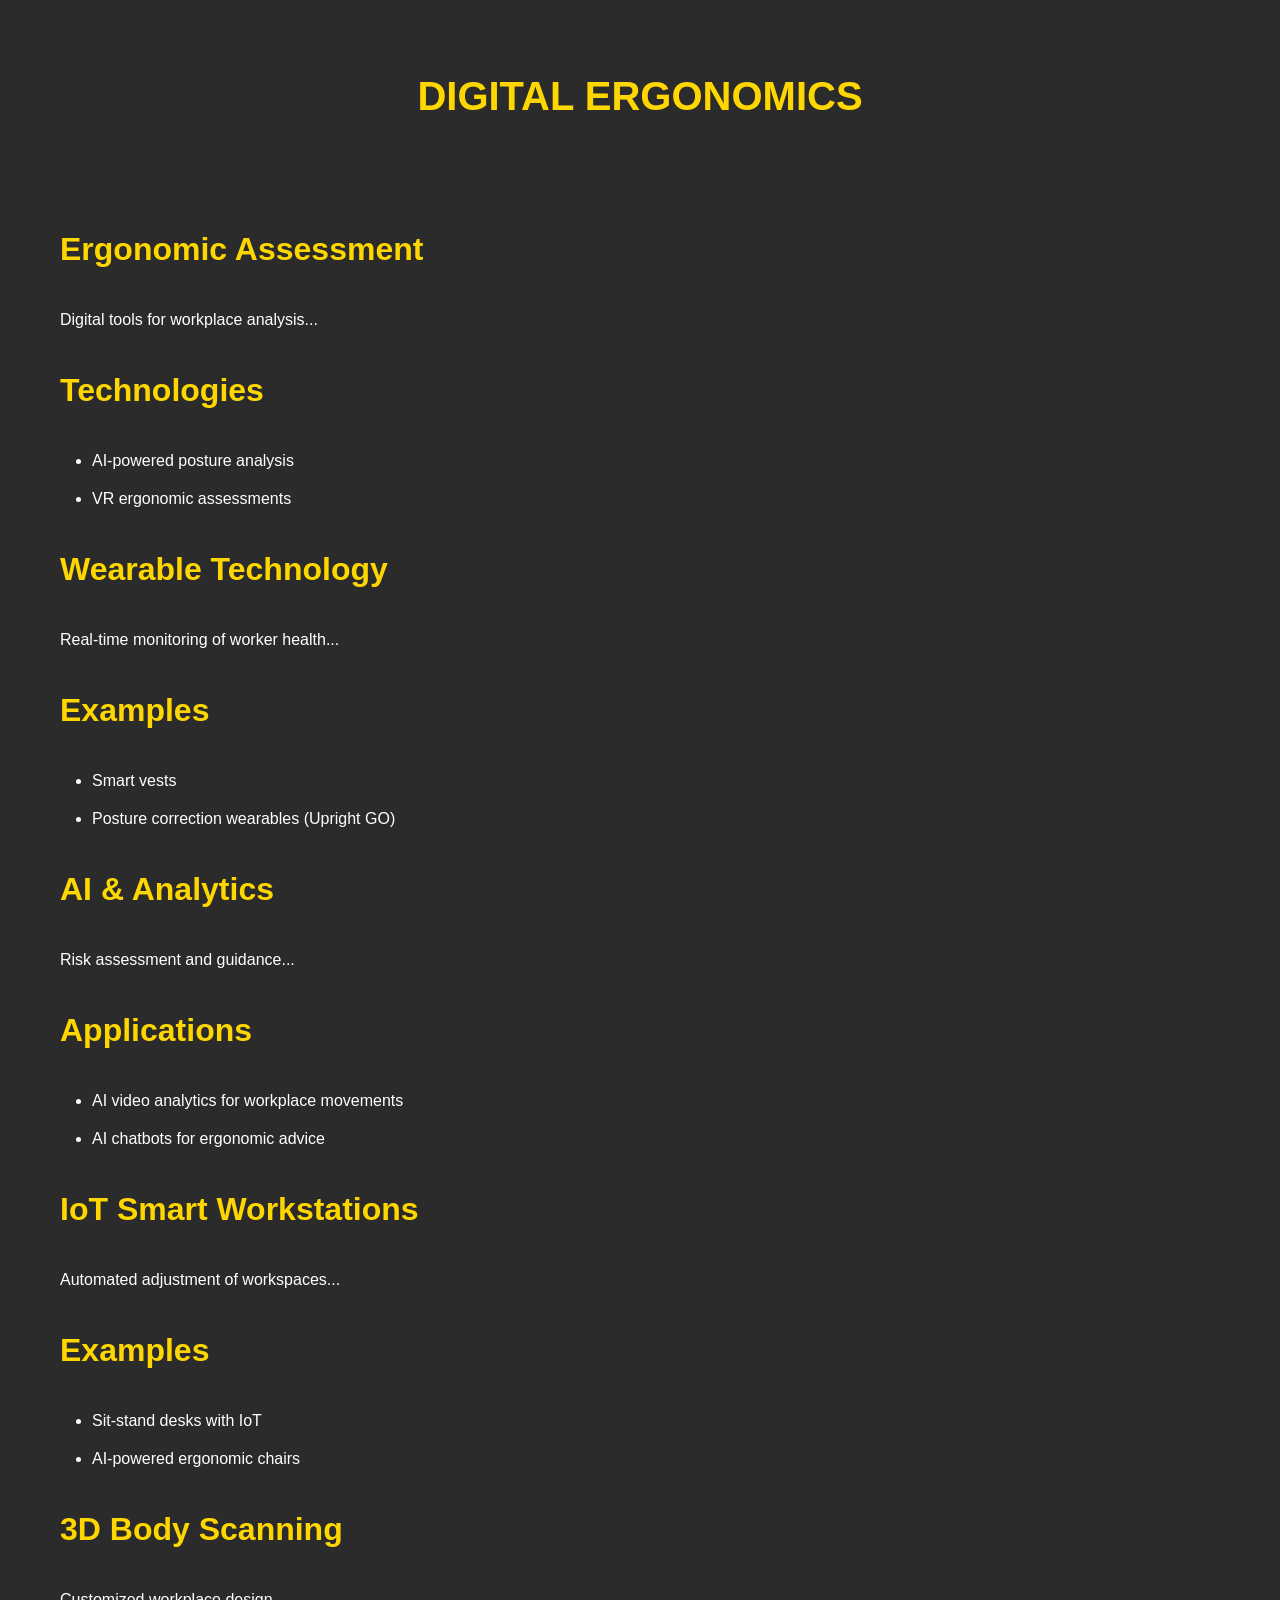
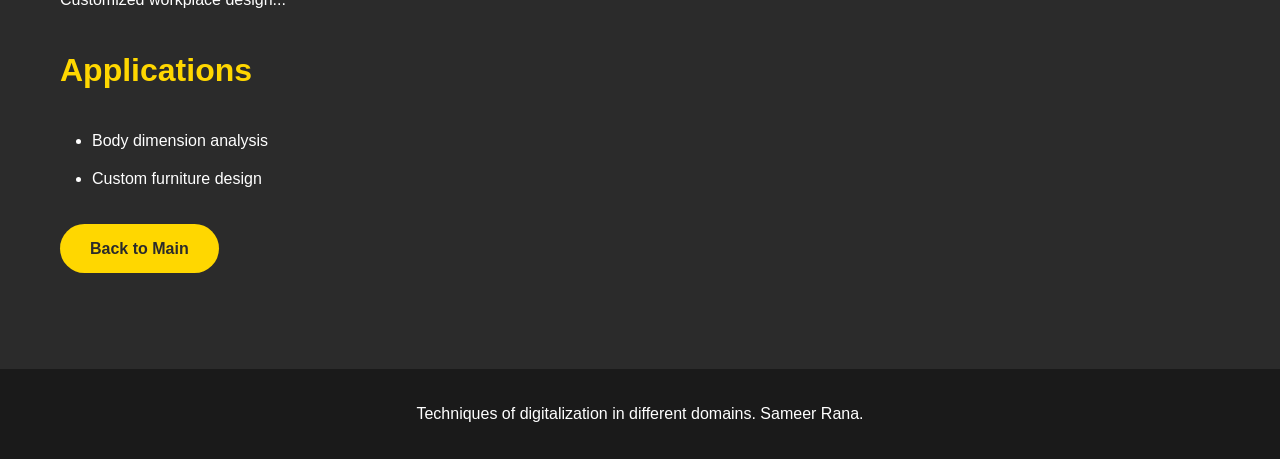
<file: ergonomics.html>
<!DOCTYPE html>
<html lang="en">
<head>
    <meta charset="UTF-8">
    <meta name="viewport" content="width=device-width, initial-scale=1.0">
    <title>Ergonomics - Digitalization Techniques</title>
    <style>
        :root { --charcoal: #2B2B2B; --yellow: #FFD700; --dark-yellow: #CCB000; }
        * { margin: 0; padding: 0; box-sizing: border-box; font-family: 'Arial', sans-serif; }
        body { background-color: var(--charcoal); color: white; line-height: 1.6; }
        .header { text-align: center; padding: 4rem 2rem; background: linear-gradient(rgba(43,43,43,0.9),rgba(43,43,43,0.9)); margin-bottom: 2rem; }
        .header h1 { font-size: 2.5rem; color: var(--yellow); text-transform: uppercase; }
        .content { max-width: 1200px; margin: 0 auto; padding: 0 20px 3rem; }
        h2 { color: var(--yellow); font-size: 2rem; margin: 2rem 0; }
        ul { margin: 1rem 0 2rem 2rem; }
        li { margin-bottom: 0.8rem; }
        .back-btn { background: var(--yellow); color: var(--charcoal); padding: 12px 30px; border: none; border-radius: 25px; font-weight: bold; cursor: pointer; transition: 0.3s; display: inline-block; text-decoration: none; }
        .back-btn:hover { background: var(--dark-yellow); transform: translateY(-2px); }
        footer { background: #1A1A1A; text-align: center; padding: 2rem; position: relative; margin-top: 3rem; }
        @media (max-width: 768px) { .header h1 { font-size: 2rem; } h2 { font-size: 1.5rem; } }
    </style>
</head>
<body>
    <header class="header">
        <h1>Digital Ergonomics</h1>
    </header>

    <div class="content">
        <h2>Ergonomic Assessment</h2>
        <p>Digital tools for workplace analysis...</p>
        
        <h2>Technologies</h2>
        <ul>
            <li>AI-powered posture analysis</li>
            <li>VR ergonomic assessments</li>
        </ul>

        <h2>Wearable Technology</h2>
        <p>Real-time monitoring of worker health...</p>
        
        <h2>Examples</h2>
        <ul>
            <li>Smart vests</li>
            <li>Posture correction wearables (Upright GO)</li>
        </ul>

        <h2>AI & Analytics</h2>
        <p>Risk assessment and guidance...</p>
        
        <h2>Applications</h2>
        <ul>
            <li>AI video analytics for workplace movements</li>
            <li>AI chatbots for ergonomic advice</li>
        </ul>

        <h2>IoT Smart Workstations</h2>
        <p>Automated adjustment of workspaces...</p>
        
        <h2>Examples</h2>
        <ul>
            <li>Sit-stand desks with IoT</li>
            <li>AI-powered ergonomic chairs</li>
        </ul>

        <h2>3D Body Scanning</h2>
        <p>Customized workplace design...</p>
        
        <h2>Applications</h2>
        <ul>
            <li>Body dimension analysis</li>
            <li>Custom furniture design</li>
        </ul>

        <a href="index.html" class="back-btn">Back to Main</a>
    </div>

    <footer>
        <p>Techniques of digitalization in different domains. Sameer Rana.</p>
    </footer>
</body>
</html>
</file>
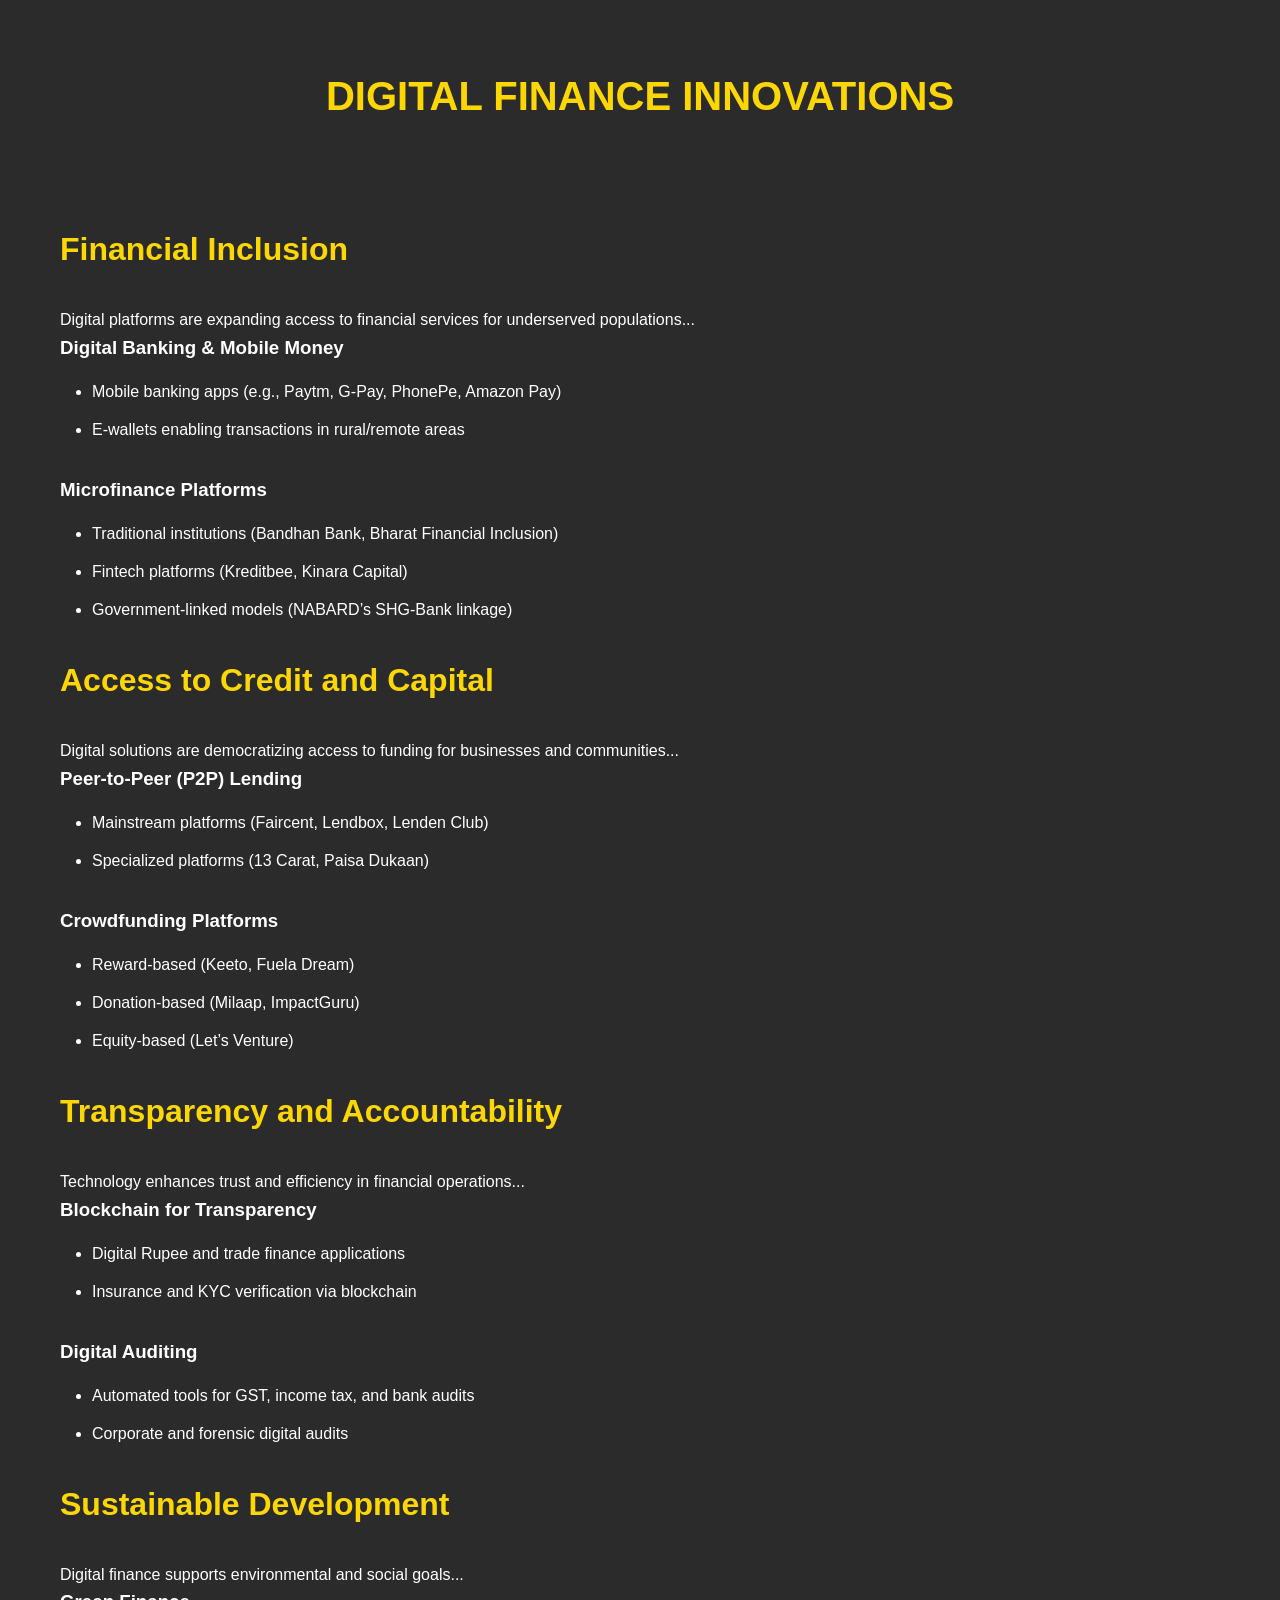
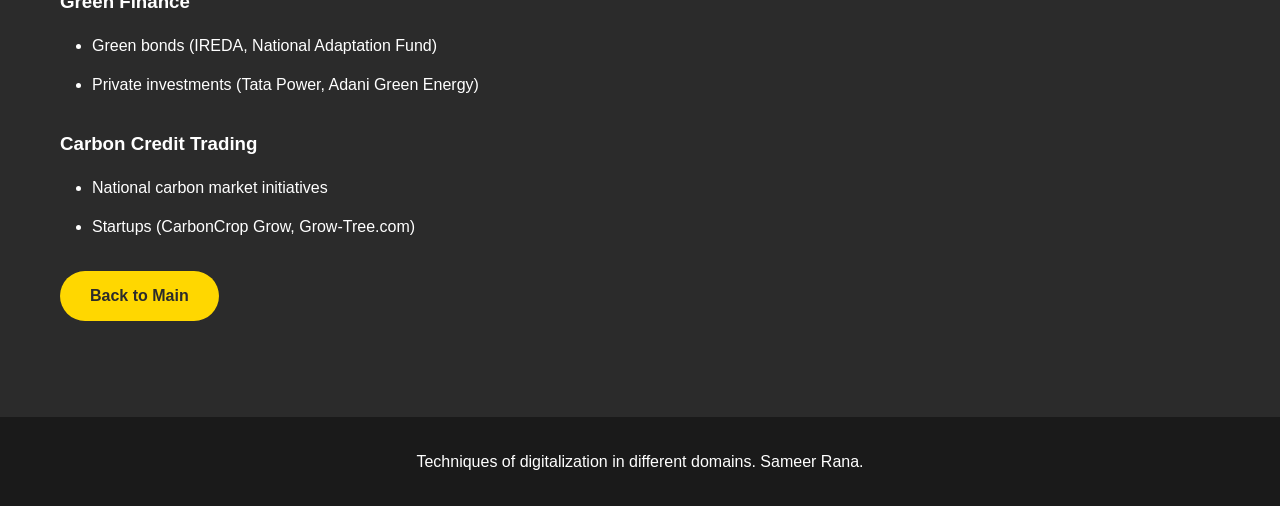
<file: finance.html>
<!DOCTYPE html>
<html lang="en">
<head>
    <meta charset="UTF-8">
    <meta name="viewport" content="width=device-width, initial-scale=1.0">
    <title>Finance - Digitalization Techniques</title>
    <style>
        :root {
            --charcoal: #2B2B2B;
            --yellow: #FFD700;
            --dark-yellow: #CCB000;
        }

        * {
            margin: 0;
            padding: 0;
            box-sizing: border-box;
            font-family: 'Arial', sans-serif;
        }

        body {
            background-color: var(--charcoal);
            color: white;
            line-height: 1.6;
        }

        .header {
            text-align: center;
            padding: 4rem 2rem;
            background: linear-gradient(rgba(43, 43, 43, 0.9), rgba(43, 43, 43, 0.9));
            margin-bottom: 2rem;
        }

        .header h1 {
            font-size: 2.5rem;
            color: var(--yellow);
            text-transform: uppercase;
        }

        .content {
            max-width: 1200px;
            margin: 0 auto;
            padding: 0 20px 3rem;
        }

        h2 {
            color: var(--yellow);
            font-size: 2rem;
            margin: 2rem 0;
        }

        ul {
            margin: 1rem 0 2rem 2rem;
        }

        li {
            margin-bottom: 0.8rem;
        }

        .back-btn {
            background: var(--yellow);
            color: var(--charcoal);
            padding: 12px 30px;
            border: none;
            border-radius: 25px;
            font-weight: bold;
            cursor: pointer;
            transition: 0.3s;
            display: inline-block;
            text-decoration: none;
        }

        .back-btn:hover {
            background: var(--dark-yellow);
            transform: translateY(-2px);
        }

        footer {
            background: #1A1A1A;
            text-align: center;
            padding: 2rem;
            position: relative;
            margin-top: 3rem;
        }

        @media (max-width: 768px) {
            .header h1 {
                font-size: 2rem;
            }
            
            h2 {
                font-size: 1.5rem;
            }
        }
    </style>
</head>
<body>
    <header class="header">
        <h1>Digital Finance Innovations</h1>
    </header>

    <div class="content">
        <h2>Financial Inclusion</h2>
        <p>Digital platforms are expanding access to financial services for underserved populations...</p>
        
        <h3>Digital Banking & Mobile Money</h3>
        <ul>
            <li>Mobile banking apps (e.g., Paytm, G-Pay, PhonePe, Amazon Pay)</li>
            <li>E-wallets enabling transactions in rural/remote areas</li>
        </ul>

        <h3>Microfinance Platforms</h3>
        <ul>
            <li>Traditional institutions (Bandhan Bank, Bharat Financial Inclusion)</li>
            <li>Fintech platforms (Kreditbee, Kinara Capital)</li>
            <li>Government-linked models (NABARD’s SHG-Bank linkage)</li>
        </ul>

        <h2>Access to Credit and Capital</h2>
        <p>Digital solutions are democratizing access to funding for businesses and communities...</p>

        <h3>Peer-to-Peer (P2P) Lending</h3>
        <ul>
            <li>Mainstream platforms (Faircent, Lendbox, Lenden Club)</li>
            <li>Specialized platforms (13 Carat, Paisa Dukaan)</li>
        </ul>

        <h3>Crowdfunding Platforms</h3>
        <ul>
            <li>Reward-based (Keeto, Fuela Dream)</li>
            <li>Donation-based (Milaap, ImpactGuru)</li>
            <li>Equity-based (Let’s Venture)</li>
        </ul>

        <h2>Transparency and Accountability</h2>
        <p>Technology enhances trust and efficiency in financial operations...</p>

        <h3>Blockchain for Transparency</h3>
        <ul>
            <li>Digital Rupee and trade finance applications</li>
            <li>Insurance and KYC verification via blockchain</li>
        </ul>

        <h3>Digital Auditing</h3>
        <ul>
            <li>Automated tools for GST, income tax, and bank audits</li>
            <li>Corporate and forensic digital audits</li>
        </ul>

        <h2>Sustainable Development</h2>
        <p>Digital finance supports environmental and social goals...</p>

        <h3>Green Finance</h3>
        <ul>
            <li>Green bonds (IREDA, National Adaptation Fund)</li>
            <li>Private investments (Tata Power, Adani Green Energy)</li>
        </ul>

        <h3>Carbon Credit Trading</h3>
        <ul>
            <li>National carbon market initiatives</li>
            <li>Startups (CarbonCrop Grow, Grow-Tree.com)</li>
        </ul>

        <a href="index.html" class="back-btn">Back to Main</a>
    </div>

    <footer>
        <p>Techniques of digitalization in different domains. Sameer Rana.</p>
    </footer>
</body>
</html>
</file>
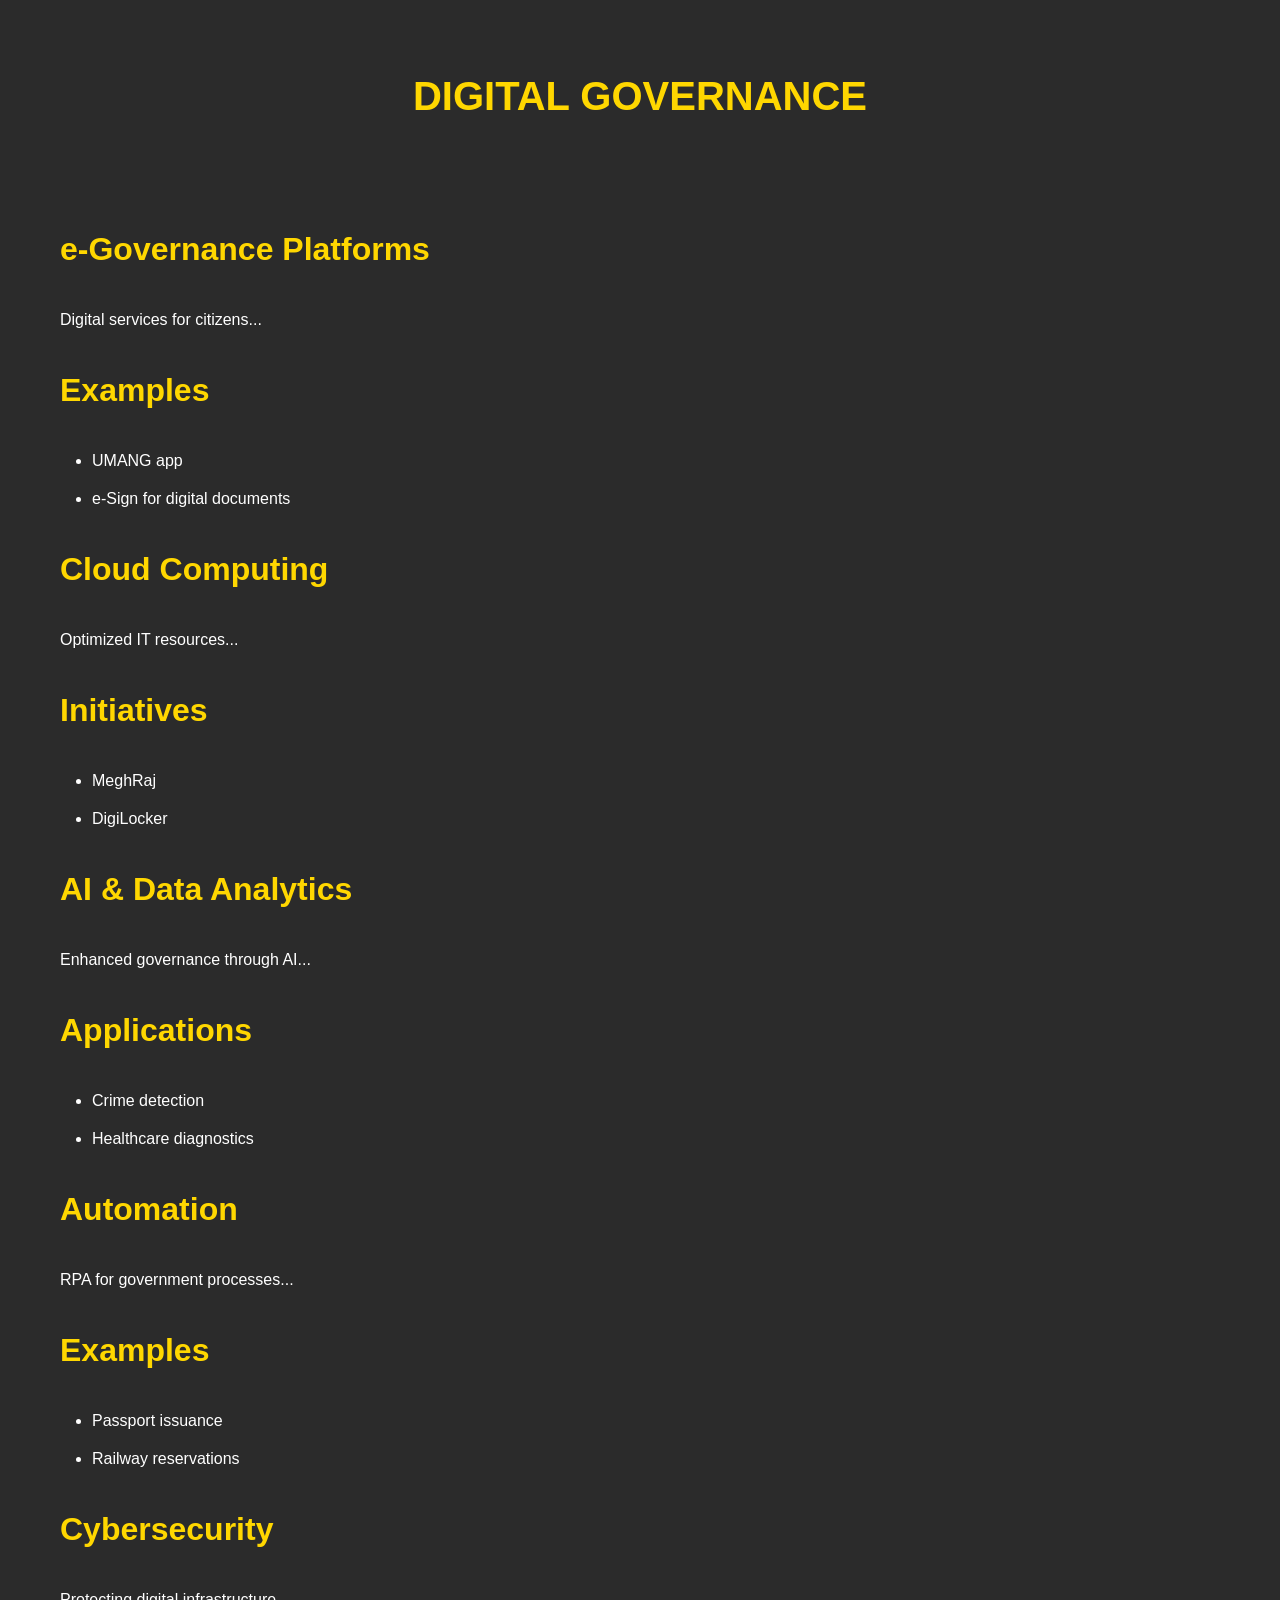
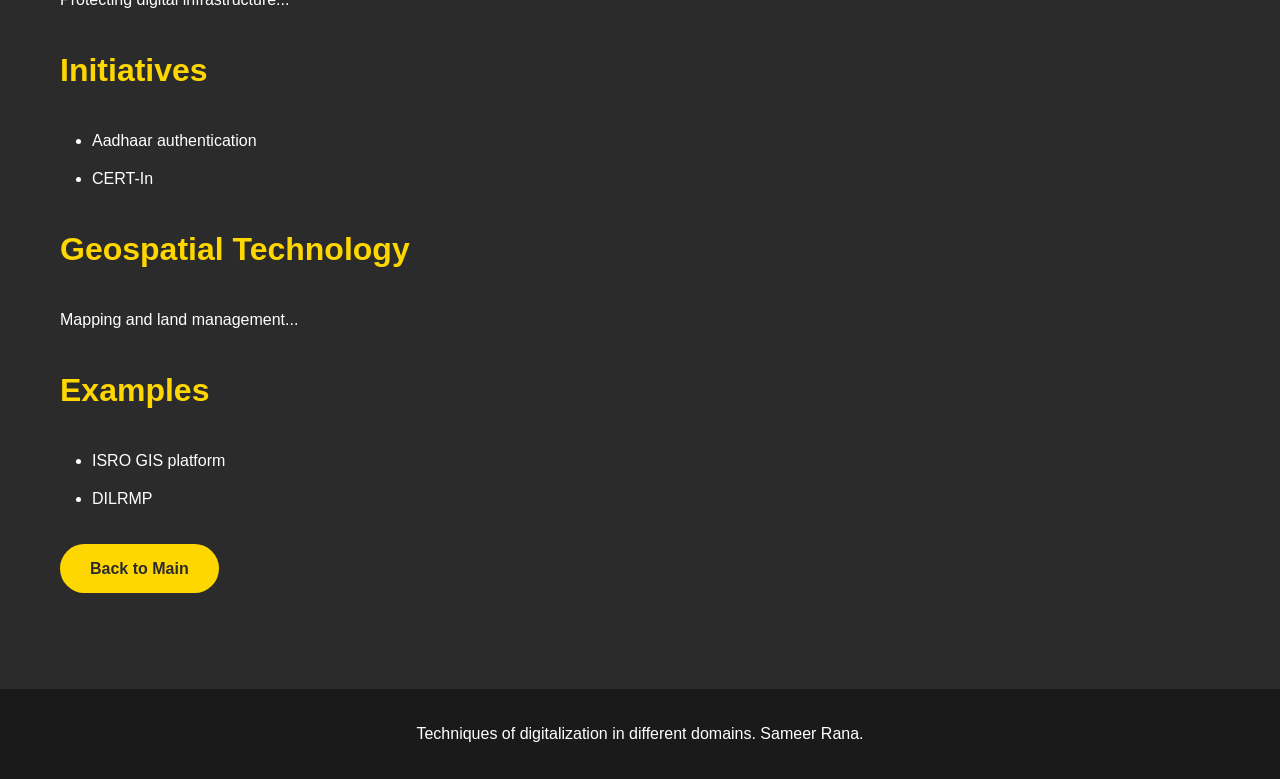
<file: government.html>
<!DOCTYPE html>
<html lang="en">
<head>
    <meta charset="UTF-8">
    <meta name="viewport" content="width=device-width, initial-scale=1.0">
    <title>Government - Digitalization Techniques</title>
    <style>
        /* Same CSS as finance.html */
        :root { --charcoal: #2B2B2B; --yellow: #FFD700; --dark-yellow: #CCB000; }
        * { margin: 0; padding: 0; box-sizing: border-box; font-family: 'Arial', sans-serif; }
        body { background-color: var(--charcoal); color: white; line-height: 1.6; }
        .header { text-align: center; padding: 4rem 2rem; background: linear-gradient(rgba(43,43,43,0.9),rgba(43,43,43,0.9)); margin-bottom: 2rem; }
        .header h1 { font-size: 2.5rem; color: var(--yellow); text-transform: uppercase; }
        .content { max-width: 1200px; margin: 0 auto; padding: 0 20px 3rem; }
        h2 { color: var(--yellow); font-size: 2rem; margin: 2rem 0; }
        ul { margin: 1rem 0 2rem 2rem; }
        li { margin-bottom: 0.8rem; }
        .back-btn { background: var(--yellow); color: var(--charcoal); padding: 12px 30px; border: none; border-radius: 25px; font-weight: bold; cursor: pointer; transition: 0.3s; display: inline-block; text-decoration: none; }
        .back-btn:hover { background: var(--dark-yellow); transform: translateY(-2px); }
        footer { background: #1A1A1A; text-align: center; padding: 2rem; position: relative; margin-top: 3rem; }
        @media (max-width: 768px) { .header h1 { font-size: 2rem; } h2 { font-size: 1.5rem; } }
    </style>
</head>
<body>
    <header class="header">
        <h1>Digital Governance</h1>
    </header>

    <div class="content">
        <h2>e-Governance Platforms</h2>
        <p>Digital services for citizens...</p>
        
        <h2>Examples</h2>
        <ul>
            <li>UMANG app</li>
            <li>e-Sign for digital documents</li>
        </ul>

        <h2>Cloud Computing</h2>
        <p>Optimized IT resources...</p>
        
        <h2>Initiatives</h2>
        <ul>
            <li>MeghRaj</li>
            <li>DigiLocker</li>
        </ul>

        <h2>AI & Data Analytics</h2>
        <p>Enhanced governance through AI...</p>
        
        <h2>Applications</h2>
        <ul>
            <li>Crime detection</li>
            <li>Healthcare diagnostics</li>
        </ul>

        <h2>Automation</h2>
        <p>RPA for government processes...</p>
        
        <h2>Examples</h2>
        <ul>
            <li>Passport issuance</li>
            <li>Railway reservations</li>
        </ul>

        <h2>Cybersecurity</h2>
        <p>Protecting digital infrastructure...</p>
        
        <h2>Initiatives</h2>
        <ul>
            <li>Aadhaar authentication</li>
            <li>CERT-In</li>
        </ul>

        <h2>Geospatial Technology</h2>
        <p>Mapping and land management...</p>
        
        <h2>Examples</h2>
        <ul>
            <li>ISRO GIS platform</li>
            <li>DILRMP</li>
        </ul>

        <a href="index.html" class="back-btn">Back to Main</a>
    </div>

    <footer>
        <p>Techniques of digitalization in different domains. Sameer Rana.</p>
    </footer>
</body>
</html>
</file>
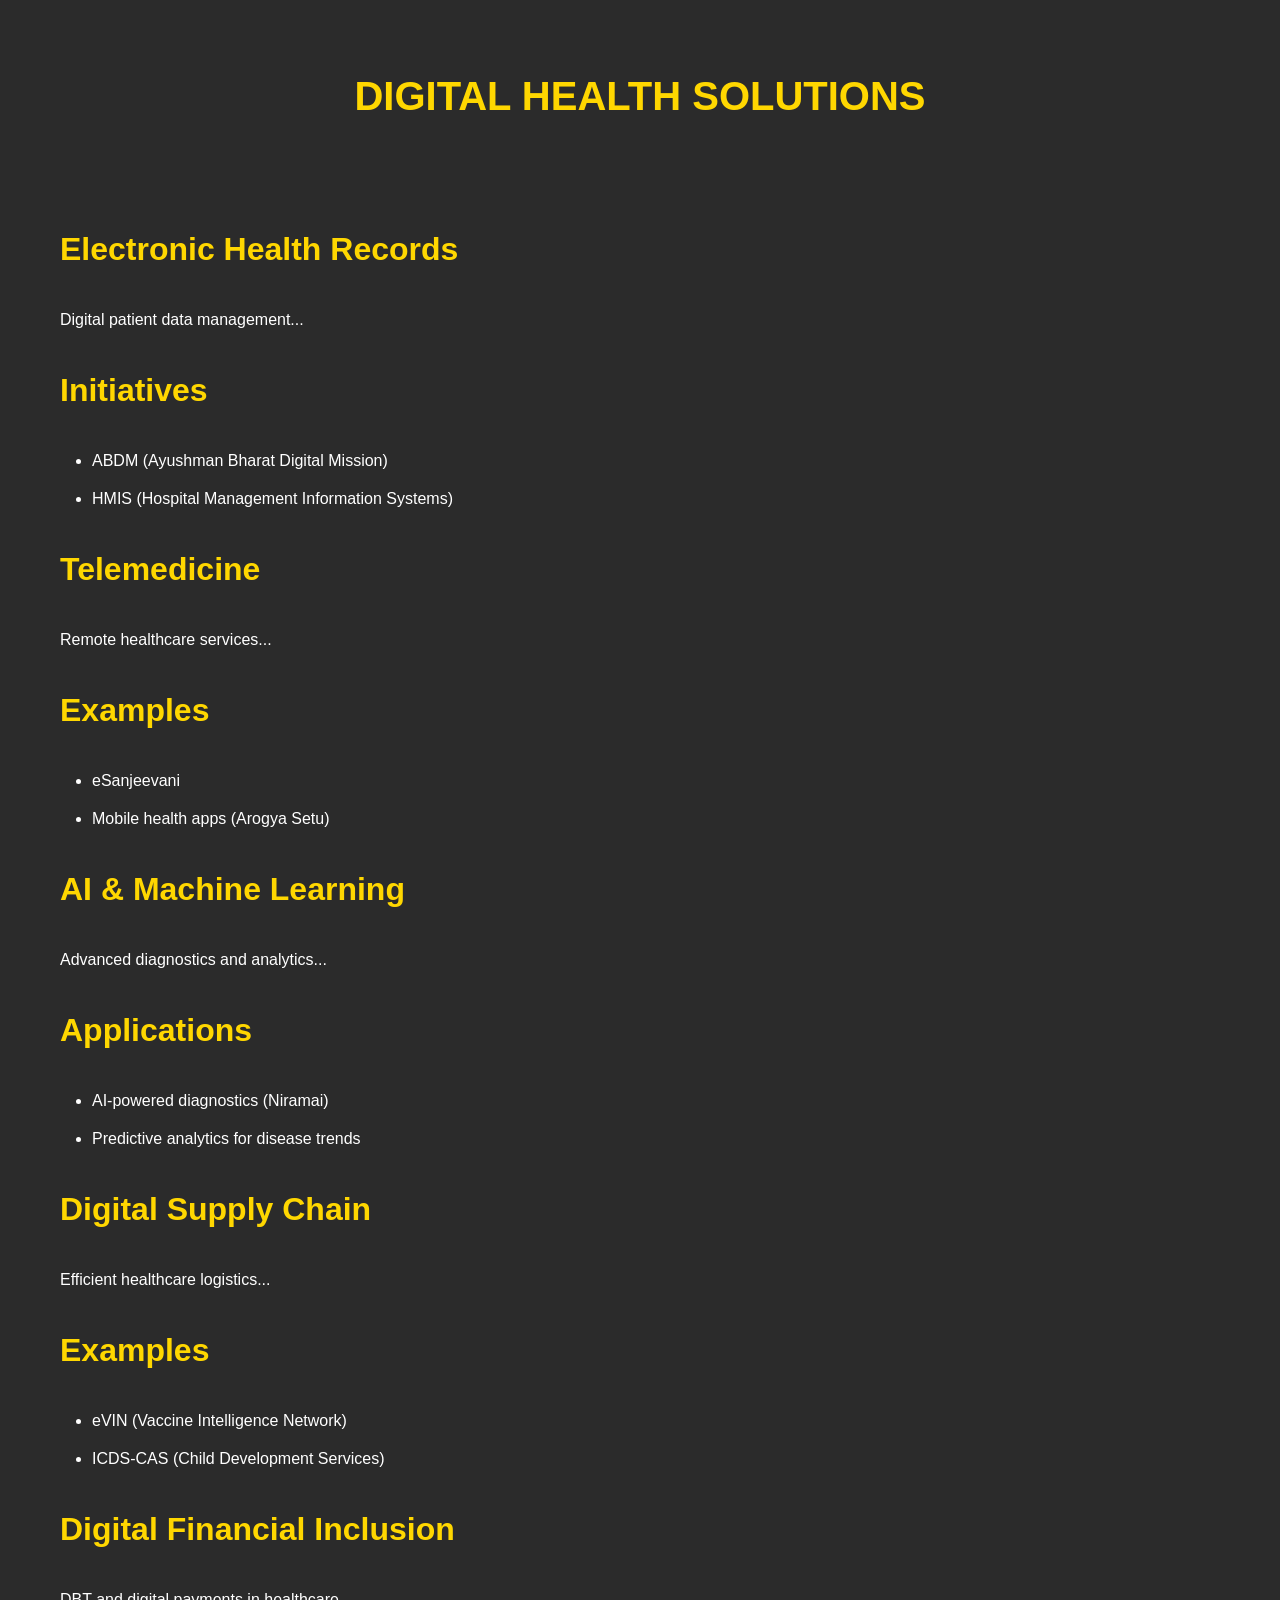
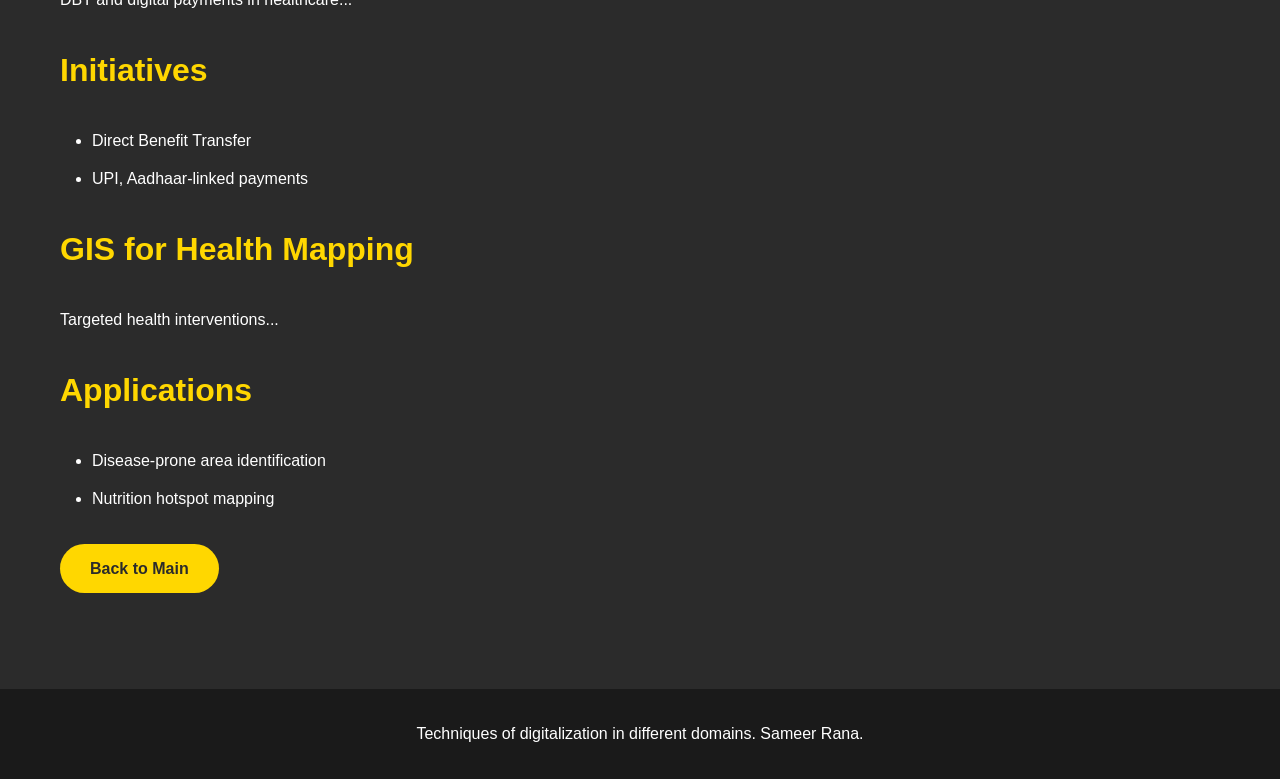
<file: health.html>
<!DOCTYPE html>
<html lang="en">
<head>
    <meta charset="UTF-8">
    <meta name="viewport" content="width=device-width, initial-scale=1.0">
    <title>Health - Digitalization Techniques</title>
    <style>
        /* Same CSS as finance.html */
        :root { --charcoal: #2B2B2B; --yellow: #FFD700; --dark-yellow: #CCB000; }
        * { margin: 0; padding: 0; box-sizing: border-box; font-family: 'Arial', sans-serif; }
        body { background-color: var(--charcoal); color: white; line-height: 1.6; }
        .header { text-align: center; padding: 4rem 2rem; background: linear-gradient(rgba(43,43,43,0.9),rgba(43,43,43,0.9)); margin-bottom: 2rem; }
        .header h1 { font-size: 2.5rem; color: var(--yellow); text-transform: uppercase; }
        .content { max-width: 1200px; margin: 0 auto; padding: 0 20px 3rem; }
        h2 { color: var(--yellow); font-size: 2rem; margin: 2rem 0; }
        ul { margin: 1rem 0 2rem 2rem; }
        li { margin-bottom: 0.8rem; }
        .back-btn { background: var(--yellow); color: var(--charcoal); padding: 12px 30px; border: none; border-radius: 25px; font-weight: bold; cursor: pointer; transition: 0.3s; display: inline-block; text-decoration: none; }
        .back-btn:hover { background: var(--dark-yellow); transform: translateY(-2px); }
        footer { background: #1A1A1A; text-align: center; padding: 2rem; position: relative; margin-top: 3rem; }
        @media (max-width: 768px) { .header h1 { font-size: 2rem; } h2 { font-size: 1.5rem; } }
    </style>
</head>
<body>
    <header class="header">
        <h1>Digital Health Solutions</h1>
    </header>

    <div class="content">
        <h2>Electronic Health Records</h2>
        <p>Digital patient data management...</p>
        
        <h2>Initiatives</h2>
        <ul>
            <li>ABDM (Ayushman Bharat Digital Mission)</li>
            <li>HMIS (Hospital Management Information Systems)</li>
        </ul>

        <h2>Telemedicine</h2>
        <p>Remote healthcare services...</p>
        
        <h2>Examples</h2>
        <ul>
            <li>eSanjeevani</li>
            <li>Mobile health apps (Arogya Setu)</li>
        </ul>

        <h2>AI & Machine Learning</h2>
        <p>Advanced diagnostics and analytics...</p>
        
        <h2>Applications</h2>
        <ul>
            <li>AI-powered diagnostics (Niramai)</li>
            <li>Predictive analytics for disease trends</li>
        </ul>

        <h2>Digital Supply Chain</h2>
        <p>Efficient healthcare logistics...</p>
        
        <h2>Examples</h2>
        <ul>
            <li>eVIN (Vaccine Intelligence Network)</li>
            <li>ICDS-CAS (Child Development Services)</li>
        </ul>

        <h2>Digital Financial Inclusion</h2>
        <p>DBT and digital payments in healthcare...</p>
        
        <h2>Initiatives</h2>
        <ul>
            <li>Direct Benefit Transfer</li>
            <li>UPI, Aadhaar-linked payments</li>
        </ul>

        <h2>GIS for Health Mapping</h2>
        <p>Targeted health interventions...</p>
        
        <h2>Applications</h2>
        <ul>
            <li>Disease-prone area identification</li>
            <li>Nutrition hotspot mapping</li>
        </ul>

        <a href="index.html" class="back-btn">Back to Main</a>
    </div>

    <footer>
        <p>Techniques of digitalization in different domains. Sameer Rana.</p>
    </footer>
</body>
</html>
</file>
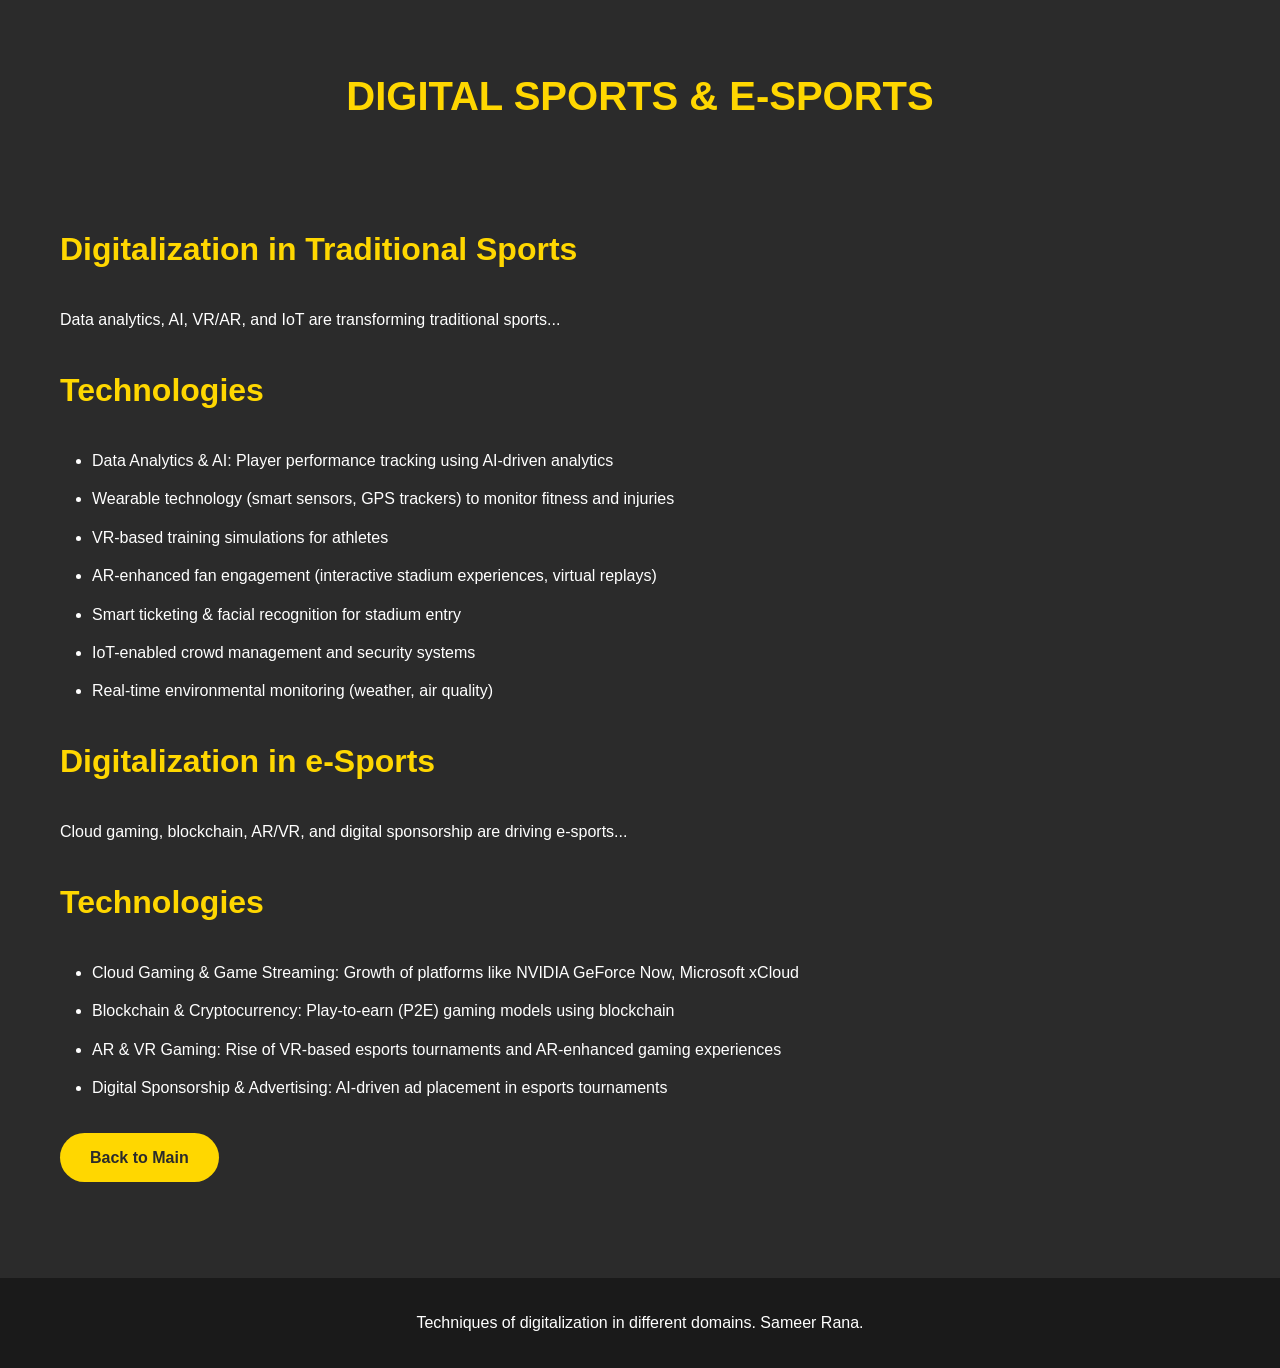
<file: sports.html>
<!DOCTYPE html>
<html lang="en">
<head>
    <meta charset="UTF-8">
    <meta name="viewport" content="width=device-width, initial-scale=1.0">
    <title>Sports/eSports - Digitalization Techniques</title>
    <style>
        /* Same CSS as other pages */
        :root { --charcoal: #2B2B2B; --yellow: #FFD700; --dark-yellow: #CCB000; }
        * { margin: 0; padding: 0; box-sizing: border-box; font-family: 'Arial', sans-serif; }
        body { background-color: var(--charcoal); color: white; line-height: 1.6; }
        .header { text-align: center; padding: 4rem 2rem; background: linear-gradient(rgba(43,43,43,0.9),rgba(43,43,43,0.9)); margin-bottom: 2rem; }
        .header h1 { font-size: 2.5rem; color: var(--yellow); text-transform: uppercase; }
        .content { max-width: 1200px; margin: 0 auto; padding: 0 20px 3rem; }
        h2 { color: var(--yellow); font-size: 2rem; margin: 2rem 0; }
        ul { margin: 1rem 0 2rem 2rem; }
        li { margin-bottom: 0.8rem; }
        .back-btn { background: var(--yellow); color: var(--charcoal); padding: 12px 30px; border: none; border-radius: 25px; font-weight: bold; cursor: pointer; transition: 0.3s; display: inline-block; text-decoration: none; }
        .back-btn:hover { background: var(--dark-yellow); transform: translateY(-2px); }
        footer { background: #1A1A1A; text-align: center; padding: 2rem; position: relative; margin-top: 3rem; }
        @media (max-width: 768px) { .header h1 { font-size: 2rem; } h2 { font-size: 1.5rem; } }
    </style>
</head>
<body>
    <header class="header">
        <h1>Digital Sports & e-Sports</h1>
    </header>

    <div class="content">
        <h2>Digitalization in Traditional Sports</h2>
        <p>Data analytics, AI, VR/AR, and IoT are transforming traditional sports...</p>
        
        <h2>Technologies</h2>
        <ul>
            <li>Data Analytics & AI: Player performance tracking using AI-driven analytics</li>
            <li>Wearable technology (smart sensors, GPS trackers) to monitor fitness and injuries</li>
            <li>VR-based training simulations for athletes</li>
            <li>AR-enhanced fan engagement (interactive stadium experiences, virtual replays)</li>
            <li>Smart ticketing & facial recognition for stadium entry</li>
            <li>IoT-enabled crowd management and security systems</li>
            <li>Real-time environmental monitoring (weather, air quality)</li>
        </ul>

        <h2>Digitalization in e-Sports</h2>
        <p>Cloud gaming, blockchain, AR/VR, and digital sponsorship are driving e-sports...</p>
        
        <h2>Technologies</h2>
        <ul>
            <li>Cloud Gaming & Game Streaming: Growth of platforms like NVIDIA GeForce Now, Microsoft xCloud</li>
            <li>Blockchain & Cryptocurrency: Play-to-earn (P2E) gaming models using blockchain</li>
            <li>AR & VR Gaming: Rise of VR-based esports tournaments and AR-enhanced gaming experiences</li>
            <li>Digital Sponsorship & Advertising: AI-driven ad placement in esports tournaments</li>
        </ul>

        <a href="index.html" class="back-btn">Back to Main</a>
    </div>

    <footer>
        <p>Techniques of digitalization in different domains. Sameer Rana.</p>
    </footer>
</body>
</html>
</file>
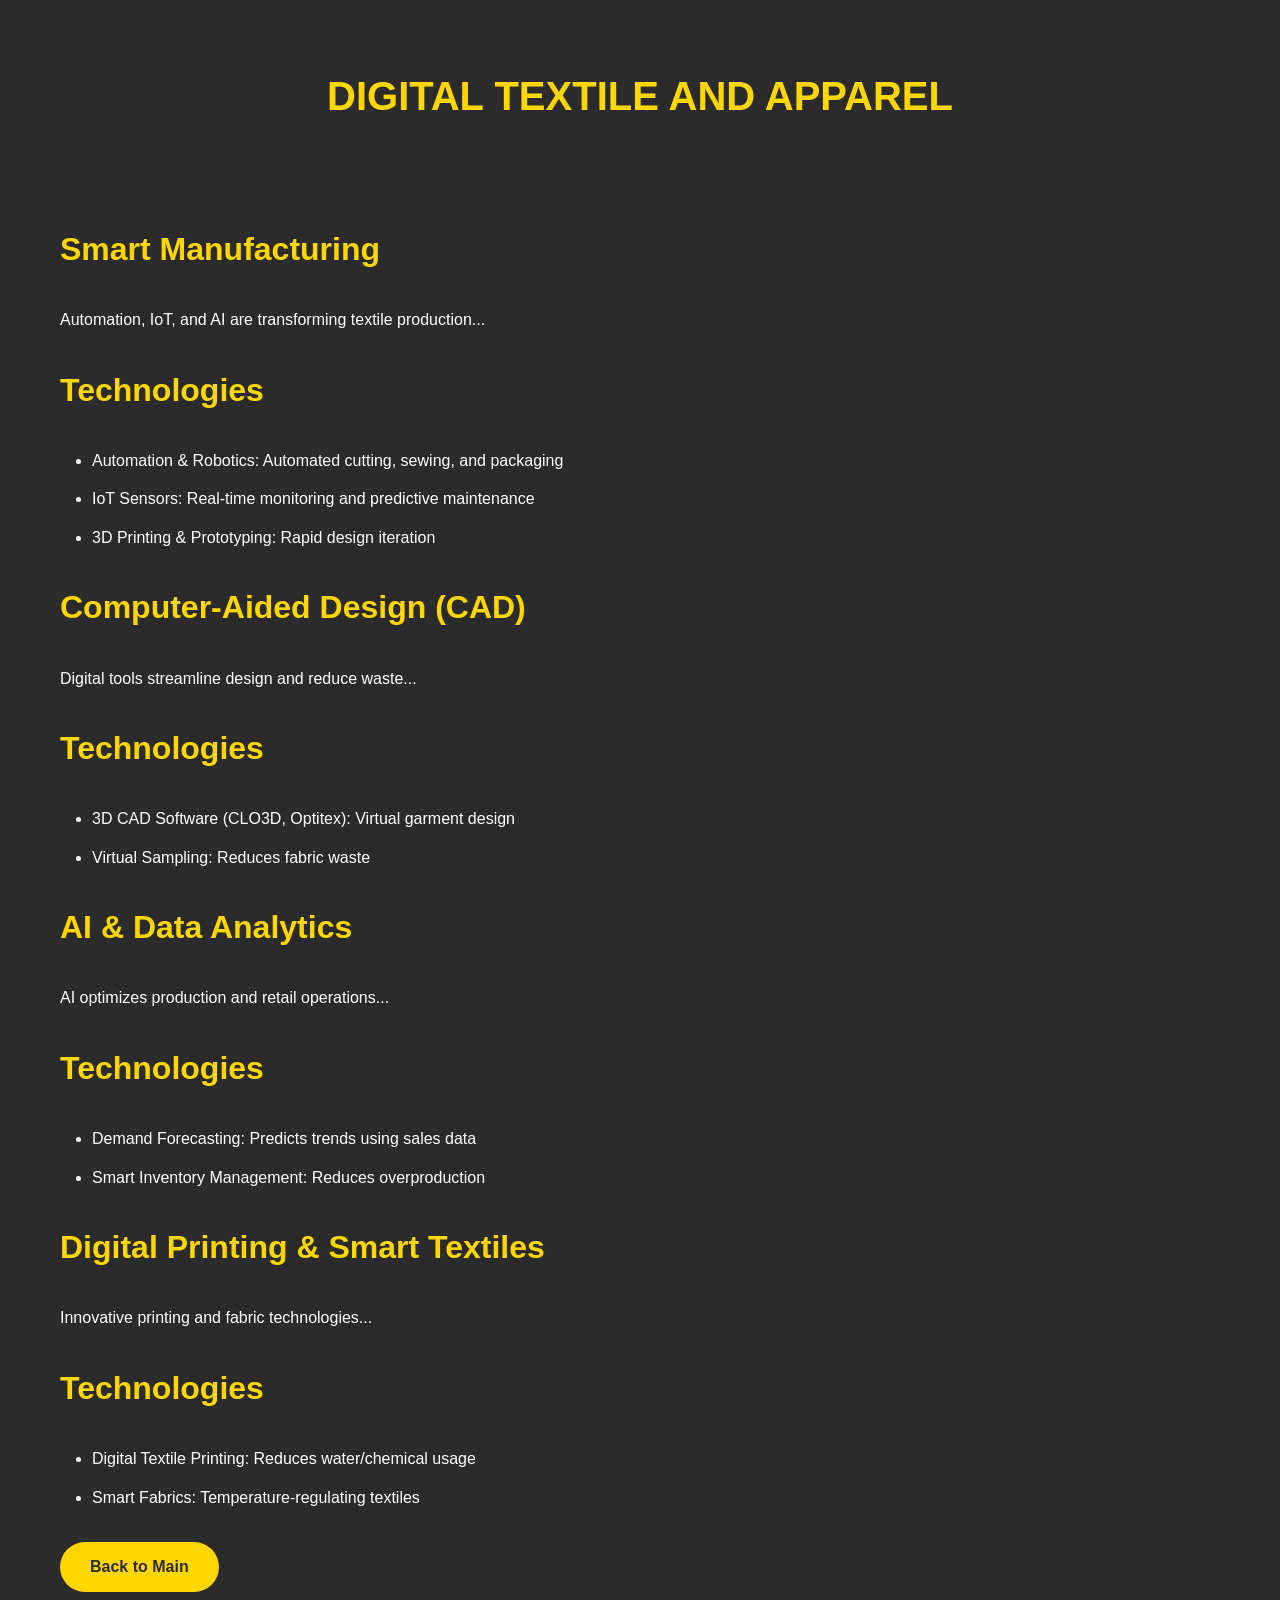
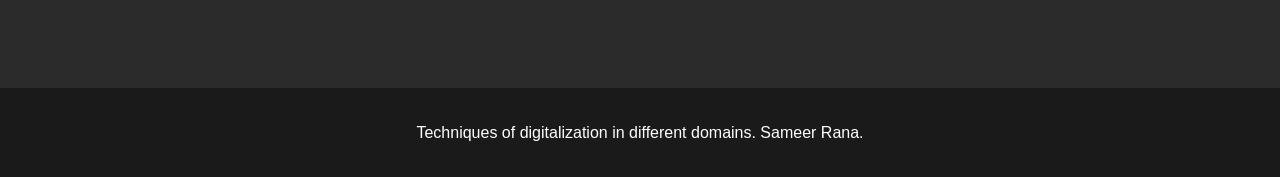
<file: textile.html>
<!DOCTYPE html>
<html lang="en">
<head>
    <meta charset="UTF-8">
    <meta name="viewport" content="width=device-width, initial-scale=1.0">
    <title>Textile and Apparel - Digitalization Techniques</title>
    <style>
        /* Same CSS as finance.html */
        :root { --charcoal: #2B2B2B; --yellow: #FFD700; --dark-yellow: #CCB000; }
        * { margin: 0; padding: 0; box-sizing: border-box; font-family: 'Arial', sans-serif; }
        body { background-color: var(--charcoal); color: white; line-height: 1.6; }
        .header { text-align: center; padding: 4rem 2rem; background: linear-gradient(rgba(43,43,43,0.9),rgba(43,43,43,0.9)); margin-bottom: 2rem; }
        .header h1 { font-size: 2.5rem; color: var(--yellow); text-transform: uppercase; }
        .content { max-width: 1200px; margin: 0 auto; padding: 0 20px 3rem; }
        h2 { color: var(--yellow); font-size: 2rem; margin: 2rem 0; }
        ul { margin: 1rem 0 2rem 2rem; }
        li { margin-bottom: 0.8rem; }
        .back-btn { background: var(--yellow); color: var(--charcoal); padding: 12px 30px; border: none; border-radius: 25px; font-weight: bold; cursor: pointer; transition: 0.3s; display: inline-block; text-decoration: none; }
        .back-btn:hover { background: var(--dark-yellow); transform: translateY(-2px); }
        footer { background: #1A1A1A; text-align: center; padding: 2rem; position: relative; margin-top: 3rem; }
        @media (max-width: 768px) { .header h1 { font-size: 2rem; } h2 { font-size: 1.5rem; } }
    </style>
</head>
<body>
    <header class="header">
        <h1>Digital Textile and Apparel</h1>
    </header>

    <div class="content">
        <h2>Smart Manufacturing</h2>
        <p>Automation, IoT, and AI are transforming textile production...</p>
        
        <h2>Technologies</h2>
        <ul>
            <li>Automation & Robotics: Automated cutting, sewing, and packaging</li>
            <li>IoT Sensors: Real-time monitoring and predictive maintenance</li>
            <li>3D Printing & Prototyping: Rapid design iteration</li>
        </ul>

        <h2>Computer-Aided Design (CAD)</h2>
        <p>Digital tools streamline design and reduce waste...</p>
        
        <h2>Technologies</h2>
        <ul>
            <li>3D CAD Software (CLO3D, Optitex): Virtual garment design</li>
            <li>Virtual Sampling: Reduces fabric waste</li>
        </ul>

        <h2>AI & Data Analytics</h2>
        <p>AI optimizes production and retail operations...</p>
        
        <h2>Technologies</h2>
        <ul>
            <li>Demand Forecasting: Predicts trends using sales data</li>
            <li>Smart Inventory Management: Reduces overproduction</li>
        </ul>

        <h2>Digital Printing & Smart Textiles</h2>
        <p>Innovative printing and fabric technologies...</p>
        
        <h2>Technologies</h2>
        <ul>
            <li>Digital Textile Printing: Reduces water/chemical usage</li>
            <li>Smart Fabrics: Temperature-regulating textiles</li>
        </ul>

        <a href="index.html" class="back-btn">Back to Main</a>
    </div>

    <footer>
        <p>Techniques of digitalization in different domains. Sameer Rana.</p>
    </footer>
</body>
</html>
</file>
